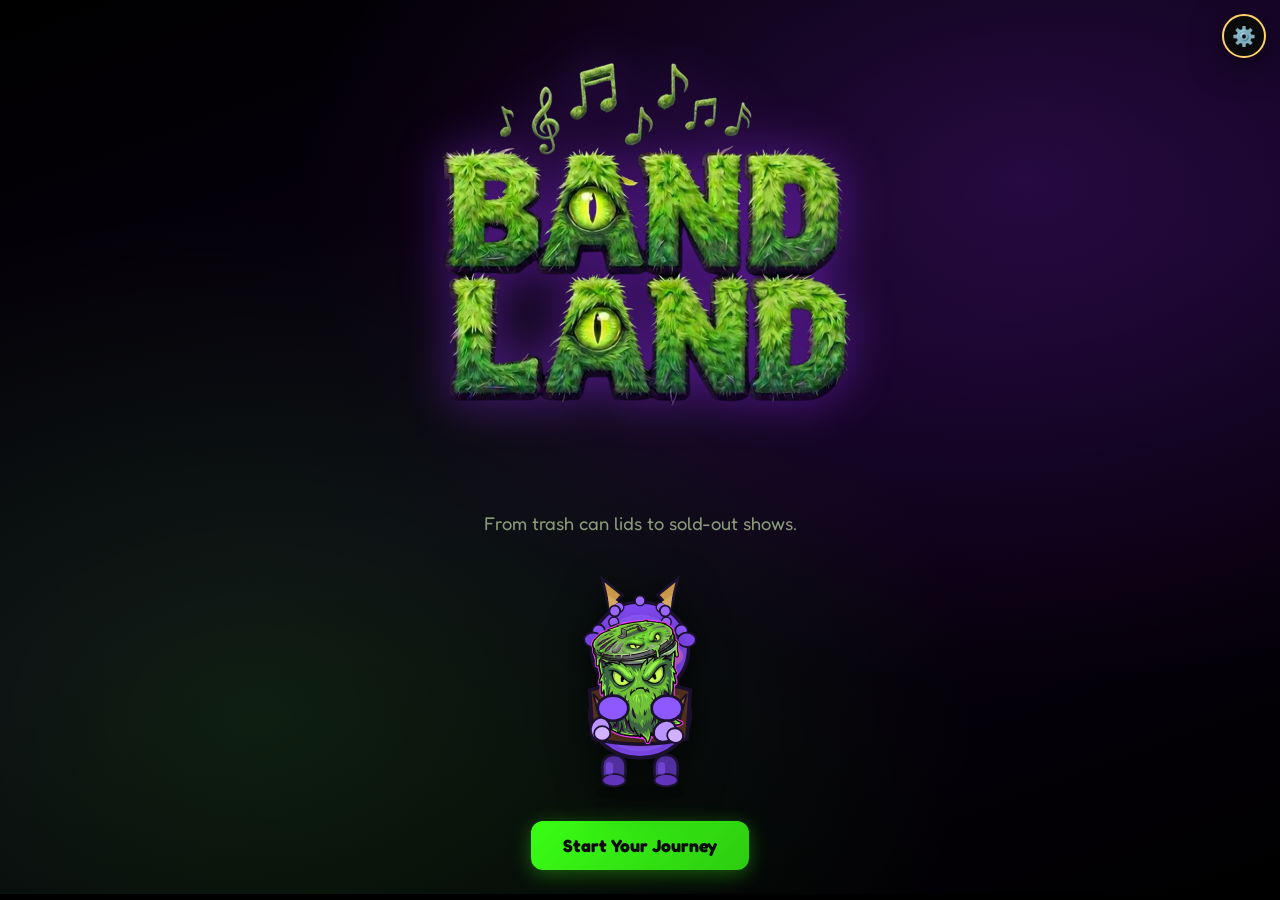
<file: index.html>
<!DOCTYPE html>
<html lang="en">
<head>
  <meta charset="UTF-8" />
  <meta name="viewport" content="width=device-width, initial-scale=1.0" />
  <title>Bandland</title>
  <link rel="preconnect" href="https://fonts.googleapis.com" />
  <link rel="preconnect" href="https://fonts.gstatic.com" crossorigin />
  <link href="https://fonts.googleapis.com/css2?family=Fredoka:wght@400;600;700&display=swap" rel="stylesheet" />
  <link rel="stylesheet" href="css/styles.css?v=88" />
</head>
<body>
  <div id="app">
    <header class="hud hidden" id="hud">
      <div class="hud-brand">
        <img src="assets/brand/bandland-logo.png" alt="" class="brand-logo" />
      </div>
      <div class="hud-stats">
        <div class="stat-pill cash-pill">
          <span class="stat-icon">💵</span>
          <span id="hud-cash">0</span>
          <span class="stat-label">BandCash</span>
        </div>
        <div class="stat-pill star-pill">
          <span class="stat-icon">⭐</span>
          <span id="hud-stars">0</span>
          <span class="stat-label">Star Meter</span>
        </div>
      </div>
    </header>

    <main id="screen-root"></main>
  </div>

  <button id="btn-settings-gear" class="settings-gear-btn" aria-label="Settings" title="Settings">⚙️</button>

  <div id="settings-modal-overlay" class="modal-overlay hidden" aria-hidden="true">
    <div class="modal settings-modal">
      <h3>Settings</h3>
      <div class="settings-row">
        <label for="settings-volume-slider">🔊 Volume</label>
        <input type="range" id="settings-volume-slider" min="0" max="100" step="1" value="100" />
        <span id="settings-volume-value">100%</span>
      </div>
      <button type="button" id="settings-mute-btn" class="btn btn-secondary settings-mute-btn">Mute</button>
      <div class="modal-actions">
        <button type="button" class="btn btn-primary" id="settings-close-btn">Close</button>
      </div>
    </div>
  </div>

  <div id="stage-curtain" class="stage-curtain curtain-idle" aria-hidden="true">
    <div class="curtain-panel curtain-left"></div>
    <div class="curtain-panel curtain-right"></div>
    <p class="curtain-status" id="curtain-status"></p>
  </div>

  <div id="gig-results-layer" class="gig-results-layer hidden" aria-hidden="true"></div>

  <script>const SONG_ASSET_VERSION = '80';</script>
  <script src="js/instrument-grips.js?v=88"></script>
  <script src="js/instrument-art.js?v=88"></script>
  <script src="js/instruments.js?v=88"></script>
  <script src="js/song-manifest.js?v=88"></script>
  <script src="js/songs.js?v=88"></script>
  <script src="js/song-loader.js?v=88"></script>
  <script src="js/stem-player.js?v=88"></script>
  <script src="js/data.js?v=88"></script>
  <script src="js/character-rig.js?v=88"></script>
  <script src="js/characters.js?v=88"></script>
  <script src="js/wearables.js?v=88"></script>
  <script src="js/bandmates.js?v=88"></script>
  <script src="js/audio.js?v=88"></script>
  <script src="js/audio-samples.js?v=88"></script>
  <script src="js/metronome.js?v=88"></script>
  <script src="js/rhythm-lane.js?v=88"></script>
  <script src="js/bandaudio.js?v=88"></script>
  <script src="js/venues.js?v=88"></script>
  <script src="js/save.js?v=88"></script>
  <script src="js/game.js?v=88"></script>
</body>
</html>
</file>
<file: css/styles.css>
:root {
  --bg-dark: #000000;
  --bg-panel: #0a0a0a;
  --brand-bg: #000000;
  --brand-lime: #39FF14;
  --brand-lime-dim: #2dcc10;
  --brand-purple: #9B30FF;
  --brand-purple-glow: rgba(155, 48, 255, 0.45);
  --brand-yellow: #E8FF3A;
  --purple: #9b6bff;
  --purple-light: #c9a6ff;
  --pink: #ff6b9d;
  --gold: #ffd166;
  --green: #39FF14;
  --cyan: #4ecdc4;
  --text: #fff8f0;
  --muted: #8a9a7a;
  --radius: 16px;
  --shadow: 0 8px 32px rgba(0, 0, 0, 0.55);
}

* {
  box-sizing: border-box;
  margin: 0;
  padding: 0;
}

body {
  font-family: 'Fredoka', system-ui, sans-serif;
  background: var(--brand-bg);
  color: var(--text);
  min-height: 100vh;
  overflow-x: hidden;
}

#app {
  min-height: 100vh;
  display: flex;
  flex-direction: column;
}

.hidden {
  display: none !important;
}

/* HUD */
.hud {
  display: flex;
  align-items: center;
  justify-content: space-between;
  padding: 12px 20px;
  background: rgba(0, 0, 0, 0.95);
  border-bottom: 2px solid var(--brand-purple);
  box-shadow: 0 0 20px var(--brand-purple-glow);
  position: sticky;
  top: 0;
  z-index: 100;
  backdrop-filter: blur(8px);
}

.hud-brand {
  display: flex;
  align-items: center;
  gap: 10px;
}

.brand-logo {
  height: 44px;
  width: auto;
  display: block;
  object-fit: contain;
  filter: drop-shadow(0 0 8px var(--brand-purple-glow));
}

.brand-logo-hero {
  width: min(88vw, 480px);
  height: auto;
  aspect-ratio: 1;
  margin: 0 auto 8px;
  display: block;
  object-fit: contain;
  filter: drop-shadow(0 0 24px var(--brand-purple-glow));
}

.hud-stats {
  display: flex;
  gap: 12px;
}

.stat-pill {
  display: flex;
  align-items: center;
  gap: 6px;
  padding: 6px 14px;
  border-radius: 999px;
  font-weight: 600;
  font-size: 0.95rem;
}

.cash-pill {
  background: rgba(107, 203, 119, 0.2);
  border: 1px solid rgba(107, 203, 119, 0.5);
}

.star-pill {
  background: rgba(255, 209, 102, 0.15);
  border: 1px solid rgba(255, 209, 102, 0.45);
}

.stat-label {
  font-size: 0.7rem;
  font-weight: 400;
  color: var(--muted);
  display: none;
}

@media (min-width: 600px) {
  .stat-label { display: inline; }
}

/* Screens */
#screen-root {
  flex: 1;
}

.screen {
  min-height: calc(100vh - 60px);
  padding: 24px;
  animation: fadeIn 0.35s ease;
}

@keyframes fadeIn {
  from { opacity: 0; transform: translateY(8px); }
  to { opacity: 1; transform: translateY(0); }
}

/* Buttons */
.btn {
  font-family: inherit;
  font-weight: 600;
  border: none;
  border-radius: 12px;
  padding: 10px 20px;
  cursor: pointer;
  transition: transform 0.15s, box-shadow 0.15s, opacity 0.15s;
}

.btn:hover:not(:disabled) {
  transform: translateY(-2px);
}

.btn:active:not(:disabled) {
  transform: translateY(0);
}

.btn:disabled {
  opacity: 0.45;
  cursor: not-allowed;
}

.btn-primary {
  background: linear-gradient(135deg, var(--brand-lime), var(--brand-lime-dim));
  color: #0a0a0a;
  font-weight: 700;
  box-shadow: 0 4px 20px rgba(57, 255, 20, 0.35);
}

.btn-secondary {
  background: linear-gradient(135deg, var(--brand-purple), #6a18cc);
  color: white;
  box-shadow: 0 4px 20px var(--brand-purple-glow);
}

.btn-ghost {
  background: transparent;
  color: var(--muted);
  border: 1px solid rgba(255, 255, 255, 0.15);
}

.btn-lg {
  padding: 14px 32px;
  font-size: 1.1rem;
}

.btn-buy {
  background: var(--brand-lime);
  color: #0a0a0a;
  font-weight: 700;
  min-width: 72px;
  border: none;
  box-shadow: 0 0 12px rgba(57, 255, 20, 0.35);
}

/* Title */
.title-screen {
  display: flex;
  align-items: center;
  justify-content: center;
  position: relative;
  text-align: center;
  overflow: hidden;
}

.title-bg {
  position: absolute;
  inset: 0;
  background:
    radial-gradient(ellipse at 20% 80%, rgba(57, 255, 20, 0.12) 0%, transparent 50%),
    radial-gradient(ellipse at 80% 20%, rgba(155, 48, 255, 0.2) 0%, transparent 50%),
    linear-gradient(160deg, #000000 0%, #0a0014 50%, #000000 100%);
  z-index: 0;
}

.title-content {
  position: relative;
  z-index: 1;
}

.eyebrow {
  text-transform: uppercase;
  letter-spacing: 0.3em;
  font-size: 0.85rem;
  color: var(--muted);
  margin-bottom: 8px;
}

.game-title {
  font-size: clamp(3rem, 12vw, 6rem);
  font-weight: 700;
  line-height: 1;
  margin-bottom: 12px;
  color: var(--brand-lime);
  text-shadow: 0 0 24px rgba(57, 255, 20, 0.4);
}

.game-title span {
  color: var(--brand-purple);
}

.subtitle {
  font-size: 1.15rem;
  color: var(--muted);
  margin-bottom: 32px;
}

.title-notes {
  position: absolute;
  bottom: 24px;
  font-size: 1.5rem;
  opacity: 0.5;
  animation: bob 2s ease-in-out infinite;
}

@keyframes bob {
  0%, 100% { transform: translateY(0); }
  50% { transform: translateY(-6px); }
}

/* Character Select */
.select-screen {
  text-align: center;
  max-width: 900px;
  margin: 0 auto;
}

.select-screen h2 {
  font-size: 2rem;
  margin-bottom: 8px;
}

.screen-desc {
  color: var(--muted);
  margin-bottom: 32px;
}

.character-grid {
  display: grid;
  grid-template-columns: repeat(auto-fit, minmax(260px, 1fr));
  gap: 24px;
}

.character-card {
  background: var(--bg-panel);
  border: 2px solid rgba(155, 107, 255, 0.3);
  border-radius: var(--radius);
  padding: 24px;
  cursor: pointer;
  transition: transform 0.2s, border-color 0.2s, box-shadow 0.2s;
  color: inherit;
  font-family: inherit;
}

.character-card:hover {
  transform: translateY(-6px) scale(1.02);
  border-color: var(--pink);
  box-shadow: var(--shadow), 0 0 40px rgba(255, 107, 157, 0.2);
}

.character-preview {
  margin-bottom: 12px;
}

.character-card h3 {
  font-size: 1.5rem;
  margin-bottom: 4px;
}

.character-card p {
  color: var(--muted);
  font-size: 0.9rem;
}

.character-svg,
.character-layered {
  filter: drop-shadow(0 4px 12px rgba(0, 0, 0, 0.3));
}

/* Layered character depth */
.character-layered {
  position: relative;
  display: inline-block;
}

.char-layer {
  position: absolute;
  inset: 0;
  pointer-events: none;
}

.char-part-svg {
  width: 100%;
  height: 100%;
  display: block;
  overflow: visible;
}

.char-layer.layer-shadow {
  transform: translateY(5px);
  filter: blur(0.6px);
  opacity: 0.85;
}

.char-layer.layer-legs {
  transform: translateY(1px);
}

.char-layer.layer-jacket {
  filter: drop-shadow(0 6px 10px rgba(0, 0, 0, 0.28));
  transform: translateY(-1px);
}

.char-layer.layer-hair,
.char-layer.layer-hair-back,
.char-layer.layer-hair-front,
.char-layer.layer-horns {
  transform: translateY(-3px);
  filter: drop-shadow(0 3px 6px rgba(0, 0, 0, 0.2));
}

.char-layer.layer-face {
  transform: translateY(-2px);
}

.character-layered.play-unified .char-unified-svg {
  width: 100%;
  height: 100%;
  display: block;
  overflow: visible;
}

.character-layered.play-unified .play-instrument {
  filter: drop-shadow(0 6px 12px rgba(0, 0, 0, 0.32));
}

.char-layer.layer-arms-front {
  transform: translateY(-1px);
  z-index: 15 !important;
}

.char-layer.layer-instrument {
  filter: drop-shadow(0 6px 12px rgba(0, 0, 0, 0.32));
  transform: translateY(-2px);
  z-index: 13 !important;
}

/* Layered instrument depth */
.instrument-layered .inst-layer.inst-shadow {
  opacity: 0.75;
}

.instrument-layered .inst-layer.inst-body-front,
.instrument-layered .inst-layer.inst-face,
.instrument-layered .inst-layer.inst-rim {
  filter: drop-shadow(0 2px 5px rgba(0, 0, 0, 0.25));
}

.instrument-layered .inst-layer.inst-strings {
  transform: translateY(-0.5px);
}

.lineup-slot.lead .character-layered {
  filter: drop-shadow(0 8px 18px rgba(0, 0, 0, 0.45));
}

/* Story / Tutorial */
.story-screen {
  display: flex;
  align-items: center;
  justify-content: center;
  color: var(--text);
}

.story-screen.venue-street {
  background: linear-gradient(180deg, #5ba3d9 0%, #8b7355 100%);
}

.story-panel {
  display: flex;
  flex-direction: column;
  gap: 24px;
  align-items: center;
  max-width: 520px;
  width: 100%;
  background: rgba(42, 31, 78, 0.95);
  border-radius: var(--radius);
  padding: 32px;
  box-shadow: var(--shadow);
  border: 2px solid rgba(155, 107, 255, 0.4);
  text-align: center;
}

.story-panel.row-layout {
  flex-direction: row;
  flex-wrap: wrap;
  max-width: 800px;
  text-align: left;
}

.story-text h2 {
  font-size: 1.6rem;
  margin-bottom: 12px;
}

.story-text p {
  margin-bottom: 12px;
  line-height: 1.5;
}

.muted {
  color: var(--muted);
}

.lid-scene {
  display: flex;
  flex-direction: column;
  align-items: center;
  gap: 20px;
  position: relative;
  width: 100%;
  min-height: 220px;
  padding: 20px;
  background: rgba(0, 0, 0, 0.25);
  border-radius: 12px;
  border: 2px dashed rgba(255, 209, 102, 0.5);
}

.trash-can {
  font-size: 4rem;
  animation: wobble 3s ease-in-out infinite;
}

@keyframes wobble {
  0%, 100% { transform: rotate(-3deg); }
  50% { transform: rotate(3deg); }
}

.lid-btn {
  background: linear-gradient(145deg, #e8e8e8, #9a9a9a);
  border: 4px solid #fff;
  border-radius: 50%;
  width: 110px;
  height: 110px;
  cursor: pointer;
  display: flex;
  flex-direction: column;
  align-items: center;
  justify-content: center;
  box-shadow: 0 0 0 4px rgba(255, 209, 102, 0.6), 0 8px 24px rgba(0, 0, 0, 0.5);
  transition: transform 0.1s;
  font-family: inherit;
  color: #222;
  animation: lidPulse 1.2s ease-in-out infinite;
  z-index: 2;
}

@keyframes lidPulse {
  0%, 100% { box-shadow: 0 0 0 4px rgba(255, 209, 102, 0.6), 0 8px 24px rgba(0, 0, 0, 0.5); }
  50% { box-shadow: 0 0 0 10px rgba(255, 209, 102, 0.3), 0 8px 24px rgba(0, 0, 0, 0.5); }
}

.lid-btn:hover {
  transform: scale(1.1);
}

.lid-btn:active {
  transform: scale(0.95);
  animation: crash-shake 0.3s ease;
}

@keyframes crash-shake {
  0%, 100% { transform: translateX(0) scale(0.95); }
  25% { transform: translateX(-4px) scale(0.95); }
  75% { transform: translateX(4px) scale(0.95); }
}

.lid-icon { font-size: 2rem; }
.lid-label { font-size: 0.65rem; font-weight: 700; }

.story-character.small {
  margin-top: 4px;
}

/* Venue backgrounds */
.venue-street {
  background: linear-gradient(180deg, #87ceeb 0%, #e8d5a3 60%, #8b7355 100%);
}

.venue-tavern {
  background: linear-gradient(180deg, #2d1810 0%, #5c3d2e 50%, #3d2817 100%);
}

.venue-square {
  background: linear-gradient(180deg, #6eb5ff 0%, #a8d8a8 50%, #7cb87c 100%);
}

.venue-talent {
  background: linear-gradient(180deg, #1a0a2e 0%, #4a1942 40%, #2d1b4e 100%);
}

.venue-concert {
  background: linear-gradient(180deg, #0d0d1a 0%, #1a1033 30%, #2d1050 100%);
}

/* Hub */
.hub-screen {
  max-width: 1100px;
  margin: 0 auto;
}

.hub-venue-preview {
  position: relative;
  border-radius: var(--radius);
  overflow: hidden;
  height: 140px;
  margin-bottom: 16px;
  border: 1px solid rgba(155, 107, 255, 0.25);
}

.hub-venue-preview .venue-backdrop {
  position: absolute;
  inset: 0;
}

.hub-venue-label {
  position: absolute;
  bottom: 10px;
  left: 14px;
  z-index: 2;
  font-weight: 700;
  font-size: 1rem;
  text-shadow: 0 2px 8px rgba(0, 0, 0, 0.8);
  background: rgba(0, 0, 0, 0.45);
  padding: 4px 12px;
  border-radius: 8px;
}

.band-roster {
  flex-wrap: wrap;
  gap: 8px;
}

.bandmate-chip {
  display: flex;
  flex-direction: column;
  align-items: center;
  gap: 2px;
  font-size: 0.7rem;
  font-weight: 600;
}

.bandmate-chip span {
  color: var(--muted);
}

.band-open-slots {
  font-size: 0.75rem;
  color: var(--green);
  margin: 0 0 8px;
}

.bandmate-chip.empty-slot {
  opacity: 0.85;
}

.empty-slot-icon {
  width: 52px;
  height: 52px;
  border: 2px dashed rgba(155, 107, 255, 0.45);
  border-radius: 12px;
  display: flex;
  align-items: center;
  justify-content: center;
  font-size: 1.2rem;
  color: var(--cyan);
  background: rgba(155, 107, 255, 0.08);
}

.shop-notice {
  background: rgba(149, 224, 108, 0.15);
  border: 1px solid rgba(149, 224, 108, 0.4);
  color: var(--green);
  padding: 10px 14px;
  border-radius: 10px;
  margin-bottom: 12px;
  font-size: 0.9rem;
  font-weight: 600;
}

.bandmate-svg {
  display: block;
  filter: drop-shadow(0 3px 6px rgba(0, 0, 0, 0.35));
}

.hub-layout {
  display: grid;
  grid-template-columns: 240px 1fr;
  gap: 24px;
}

@media (max-width: 700px) {
  .hub-layout {
    grid-template-columns: 1fr;
  }
}

.hub-sidebar {
  background: var(--bg-panel);
  border-radius: var(--radius);
  padding: 20px;
  border: 1px solid rgba(155, 107, 255, 0.2);
}

.hub-character {
  text-align: center;
  margin-bottom: 8px;
}

.hub-name {
  text-align: center;
  font-weight: 700;
  font-size: 1.2rem;
}

.hub-appeal {
  text-align: center;
  font-size: 0.85rem;
  color: var(--muted);
  margin-bottom: 16px;
}

.inv-section {
  margin-top: 14px;
  padding-top: 12px;
  border-top: 1px solid rgba(255, 255, 255, 0.08);
}

.inv-section h4 {
  font-size: 0.75rem;
  text-transform: uppercase;
  letter-spacing: 0.08em;
  color: var(--muted);
  margin-bottom: 6px;
}

.hub-panel-toggle {
  display: flex;
  align-items: center;
  gap: 6px;
  width: 100%;
  padding: 0;
  margin: 0 0 6px;
  background: none;
  border: none;
  font-size: 0.75rem;
  text-transform: uppercase;
  letter-spacing: 0.08em;
  color: var(--muted);
  cursor: pointer;
  text-align: left;
}

.hub-panel-toggle:hover {
  color: var(--text);
}

.hub-panel-chevron {
  display: inline-block;
  transition: transform 0.15s ease;
  font-size: 0.7rem;
}

.hub-panel.open .hub-panel-chevron {
  transform: rotate(90deg);
}

.hub-panel-count {
  margin-left: auto;
  font-size: 0.7rem;
  opacity: 0.75;
}

.hub-panel-body {
  display: none;
}

.hub-panel.open .hub-panel-body {
  display: block;
}

.inv-chip.none-chip {
  font-weight: 700;
  color: var(--muted);
  min-width: 44px;
}

.band-roster-gig {
  display: flex;
  flex-direction: column;
  gap: 8px;
}

.band-member-row {
  display: flex;
  align-items: center;
  gap: 6px;
  padding: 4px;
  border-radius: 8px;
  background: rgba(0, 0, 0, 0.15);
}

.band-member-row.gig-active {
  background: rgba(107, 203, 119, 0.12);
  border: 1px solid rgba(107, 203, 119, 0.25);
}

.band-member-row .bandmate-chip {
  flex: 1;
  min-width: 0;
}

.gig-toggle-btn {
  flex-shrink: 0;
  width: 28px;
  height: 28px;
  border-radius: 6px;
  border: 2px solid rgba(155, 107, 255, 0.4);
  background: rgba(0, 0, 0, 0.2);
  color: var(--muted);
  font-size: 0.85rem;
  cursor: pointer;
  display: flex;
  align-items: center;
  justify-content: center;
}

.gig-toggle-btn.active {
  border-color: var(--green);
  background: rgba(107, 203, 119, 0.2);
  color: var(--green);
}

.btn-drop-member {
  flex-shrink: 0;
  width: 26px;
  height: 26px;
  border-radius: 6px;
  border: 1px solid rgba(255, 107, 107, 0.4);
  background: rgba(255, 107, 107, 0.1);
  color: #ff6b6b;
  font-size: 0.75rem;
  cursor: pointer;
  line-height: 1;
}

.btn-drop-member:hover {
  background: rgba(255, 107, 107, 0.25);
}

.inv-items {
  display: flex;
  flex-wrap: wrap;
  gap: 6px;
}

.inv-chip {
  min-width: 44px;
  min-height: 44px;
  padding: 4px 8px;
  display: inline-flex;
  align-items: center;
  justify-content: center;
  background: rgba(155, 48, 255, 0.15);
  border-radius: 8px;
  font-size: 0.85rem;
  cursor: pointer;
  border: 2px solid transparent;
  transition: border-color 0.15s, background 0.15s;
}

.inv-chip .inv-art-thumb {
  width: 36px;
  height: auto;
  max-height: 46px;
}

.inv-chip.equipped {
  border-color: var(--brand-lime);
  background: rgba(57, 255, 20, 0.12);
  box-shadow: 0 0 10px rgba(57, 255, 20, 0.25);
}

.inv-chip:hover {
  border-color: var(--brand-purple);
}

.inv-empty {
  font-size: 0.8rem;
  color: var(--muted);
  font-style: italic;
}

.layer-wearable {
  position: absolute;
  inset: 0;
  pointer-events: none;
}

.char-wear-svg {
  width: 100%;
  height: 100%;
  display: block;
}

.hub-main h2 {
  margin-bottom: 16px;
}

.venue-grid {
  display: grid;
  grid-template-columns: repeat(auto-fill, minmax(130px, 1fr));
  gap: 10px;
  margin-bottom: 24px;
  max-height: 340px;
  overflow-y: auto;
  padding-right: 6px;
  scrollbar-width: thin;
}

.venue-grid::-webkit-scrollbar {
  width: 6px;
}

.venue-grid::-webkit-scrollbar-thumb {
  background: rgba(155, 107, 255, 0.4);
  border-radius: 4px;
}

.venue-card {
  background: var(--bg-panel);
  border: 2px solid rgba(155, 107, 255, 0.25);
  border-radius: 12px;
  padding: 16px 12px;
  text-align: center;
  cursor: pointer;
  transition: all 0.2s;
  color: inherit;
  font-family: inherit;
  display: flex;
  flex-direction: column;
  gap: 4px;
}

.venue-card:hover:not(.locked) {
  border-color: var(--cyan);
  transform: translateY(-2px);
}

.venue-card.active {
  border-color: var(--gold);
  background: rgba(255, 209, 102, 0.1);
  box-shadow: 0 0 20px rgba(255, 209, 102, 0.2);
}

.venue-card.venue-just-selected {
  animation: venueSelectPulse 0.35s ease;
}

@keyframes venueSelectPulse {
  0% { box-shadow: 0 0 0 0 rgba(255, 209, 102, 0.6); }
  100% { box-shadow: 0 0 0 8px rgba(255, 209, 102, 0); }
}

.venue-card.locked {
  opacity: 0.5;
  cursor: not-allowed;
}

.venue-emoji { font-size: 1.8rem; }
.venue-name { font-weight: 600; font-size: 0.85rem; }
.venue-meta { font-size: 0.7rem; color: var(--green); }
.venue-lock { font-size: 0.7rem; color: var(--muted); }

.hub-actions {
  display: flex;
  gap: 12px;
  flex-wrap: wrap;
}

/* Shop */
.shop-screen {
  max-width: 600px;
  margin: 0 auto;
  max-height: 100dvh;
  overflow-y: auto;
  padding-bottom: 24px;
}

.shop-header {
  display: flex;
  align-items: center;
  gap: 16px;
  margin-bottom: 20px;
  flex-wrap: wrap;
}

.shop-header .brand-logo {
  height: 32px;
}

.shop-header .brand-label {
  margin: 0;
  flex: 1;
}

.shop-tabs {
  display: flex;
  flex-wrap: wrap;
  gap: 8px;
  margin-bottom: 20px;
}

.shop-tab {
  font-family: inherit;
  background: var(--bg-panel);
  border: 1px solid rgba(255, 255, 255, 0.1);
  color: var(--muted);
  padding: 8px 14px;
  border-radius: 8px;
  cursor: pointer;
  font-size: 0.85rem;
}

.shop-tab.active {
  background: var(--brand-lime);
  color: #0a0a0a;
  border-color: var(--brand-lime);
  font-weight: 700;
}

.shop-list {
  display: flex;
  flex-direction: column;
  gap: 10px;
}

.shop-band-summary {
  font-size: 0.85rem;
  color: var(--muted);
  margin: 0 0 4px;
}

.shop-band-grid {
  display: grid;
  grid-template-columns: repeat(auto-fill, minmax(140px, 1fr));
  gap: 10px;
}

.shop-band-slot {
  display: flex;
  flex-direction: column;
  align-items: center;
  gap: 8px;
  padding: 12px;
  text-align: center;
  background: var(--brand-bg);
  border-radius: 12px;
  border: 2px solid var(--brand-purple);
  box-shadow: 0 0 12px var(--brand-purple-glow);
}

.shop-band-slot.filled,
.shop-band-slot.open {
  justify-content: flex-start;
}

.shop-band-slot.locked,
.shop-band-slot.locked-next {
  flex-direction: row;
  flex-wrap: wrap;
  justify-content: space-between;
  text-align: left;
}

.shop-band-slot.locked .shop-info,
.shop-band-slot.locked-next .shop-info {
  flex: 1;
  min-width: 0;
}

.shop-slot-label {
  font-size: 0.7rem;
  color: var(--muted);
  font-weight: 600;
}

.shop-band-slot.locked {
  opacity: 0.55;
}

.shop-band-slot .bandmate-chip {
  width: 100%;
}

.shop-item {
  display: flex;
  align-items: center;
  gap: 14px;
  background: var(--brand-bg);
  padding: 14px;
  border-radius: 12px;
  border: 2px solid var(--brand-purple);
  box-shadow: 0 0 12px var(--brand-purple-glow);
}

.shop-item.owned {
  opacity: 0.55;
  border-color: rgba(155, 48, 255, 0.35);
}

.shop-info strong,
.brand-label {
  color: var(--brand-lime);
  text-transform: uppercase;
  letter-spacing: 0.06em;
  font-size: 0.95rem;
}

.brand-card-icon {
  display: flex;
  align-items: center;
  justify-content: center;
  width: 52px;
  height: 52px;
  font-size: 1.8rem;
  background: var(--brand-bg);
  border: 2px solid var(--brand-purple);
  border-radius: 10px;
  box-shadow: 0 0 10px var(--brand-purple-glow);
  flex-shrink: 0;
}

.brand-card-icon-lg {
  width: 72px;
  height: 72px;
  font-size: 2.2rem;
}

.inst-art-card {
  display: block;
  border-radius: 8px;
  object-fit: contain;
  background: transparent;
  flex-shrink: 0;
}

.inv-art-thumb {
  display: block;
  border-radius: 6px;
  object-fit: contain;
  background: transparent;
}

.held-instrument-img {
  pointer-events: none;
}

.shop-emoji { font-size: 1.8rem; }

.tune-screen {
  text-align: center;
  max-width: 520px;
  margin: 0 auto;
}

.tune-hint-text {
  color: var(--muted);
  font-size: 0.9rem;
  margin-bottom: 16px;
}

.tune-select {
  margin-bottom: 20px;
  padding: 10px 14px;
  border-radius: 10px;
  border: 2px solid var(--brand-purple);
  background: var(--brand-bg);
  color: var(--text);
  font-family: inherit;
  width: 100%;
  max-width: 280px;
}

.tune-preview-wrap {
  display: flex;
  justify-content: center;
  margin: 20px 0;
  padding: 16px;
  background: rgba(0, 0, 0, 0.35);
  border-radius: 16px;
  border: 2px solid var(--brand-purple);
}

.shop-info {
  flex: 1;
  display: flex;
  flex-direction: column;
  gap: 2px;
}

.shop-info span {
  font-size: 0.8rem;
  color: var(--muted);
}

.owned-badge {
  font-size: 0.75rem;
  font-weight: 700;
  color: var(--brand-lime);
  letter-spacing: 0.08em;
  border: 1px solid var(--brand-lime);
  padding: 4px 10px;
  border-radius: 6px;
}

/* Performance */
.perform-screen {
  display: flex;
  flex-direction: column;
  padding: 16px;
  min-height: calc(100vh - 60px);
  position: relative;
  overflow: hidden;
}

.perform-screen > .venue-backdrop {
  position: absolute;
  inset: 0;
  z-index: 0;
  pointer-events: none;
}

.perform-screen,
.hub-venue-preview {
  --parallax-x: 0;
  --parallax-y: 0;
}

.venue-backdrop {
  position: absolute;
  inset: 0;
  width: 100%;
  height: 100%;
  overflow: hidden;
  perspective: 900px;
  transform-style: preserve-3d;
}

.hub-venue-preview .venue-backdrop {
  position: absolute;
  inset: 0;
}

/* Layered 2D depth — far to front */
.backdrop-layer {
  position: absolute;
  inset: -4% -2%;
  width: 104%;
  height: 108%;
  transform: translate(var(--px, 0), var(--py, 0));
  will-change: transform;
  transition: transform 0.05s linear;
}

.backdrop-layer.layer-far {
  z-index: 1;
  transform: translate(var(--px, 0), var(--py, 0)) scale(1.06);
  transform-origin: center bottom;
  filter: saturate(0.88) brightness(0.92);
}

.backdrop-layer.layer-mid {
  z-index: 2;
  transform: translate(calc(var(--px, 0) * 1.2), calc(var(--py, 0) * 1.1)) scale(1.02);
  transform-origin: center bottom;
}

.backdrop-layer.layer-near {
  z-index: 3;
  transform: translate(calc(var(--px, 0) * 1.5), calc(var(--py, 0) * 1.25));
  transform-origin: center bottom;
  filter: drop-shadow(0 8px 24px rgba(0, 0, 0, 0.25));
}

.backdrop-layer.layer-front {
  z-index: 4;
  transform: translate(calc(var(--px, 0) * 1.85), calc(var(--py, 0) * 1.4));
  transform-origin: center bottom;
  filter: drop-shadow(0 12px 32px rgba(0, 0, 0, 0.35));
}

.backdrop-layer.layer-decor {
  z-index: 5;
  transform: translate(calc(var(--px, 0) * 2), calc(var(--py, 0) * 1.55));
  transform-origin: center bottom;
  filter: drop-shadow(0 14px 30px rgba(0, 0, 0, 0.4));
}

.venue-layer-svg {
  width: 100%;
  height: 100%;
  display: block;
}

.backdrop-vignette {
  position: absolute;
  inset: 0;
  z-index: 6;
  pointer-events: none;
  background:
    radial-gradient(ellipse 90% 80% at 50% 60%, transparent 40%, rgba(0, 0, 0, 0.35) 100%),
    linear-gradient(180deg, transparent 55%, rgba(0, 0, 0, 0.2) 100%);
}

/* Ambient motion + depth grading: each plane drifts at its own pace and
 * distant planes are darker/softer, so the stage reads as a deep space
 * even before the pointer parallax kicks in. */
@keyframes layerDriftFar {
  0%, 100% { margin-left: 0; }
  50% { margin-left: 5px; }
}

@keyframes layerDriftMid {
  0%, 100% { margin-left: 0; }
  50% { margin-left: -5px; }
}

@keyframes layerDriftNear {
  0%, 100% { margin-left: 0; margin-top: 0; }
  50% { margin-left: -7px; margin-top: 2px; }
}

@keyframes layerBobFront {
  0%, 100% { margin-top: 0; }
  50% { margin-top: -4px; }
}

.venue-backdrop .layer-far .venue-layer-svg {
  animation: layerDriftFar 16s ease-in-out infinite;
  filter: brightness(0.78) saturate(0.82) blur(0.4px);
}

.venue-backdrop .layer-mid .venue-layer-svg {
  animation: layerDriftMid 12s ease-in-out infinite;
  filter: brightness(0.88) saturate(0.92);
}

.venue-backdrop .layer-near .venue-layer-svg {
  animation: layerDriftNear 9.5s ease-in-out infinite;
  filter: brightness(0.96);
}

.venue-backdrop .layer-front .venue-layer-svg {
  animation: layerBobFront 7s ease-in-out infinite;
  filter: contrast(1.04);
}

.venue-backdrop .layer-decor .venue-layer-svg {
  filter: contrast(1.06) drop-shadow(0 6px 10px rgba(0, 0, 0, 0.35));
}

/* Legacy single-svg fallback */
.venue-backdrop-svg {
  width: 100%;
  height: 100%;
  display: block;
}

.perform-content {
  position: relative;
  z-index: 1;
  display: flex;
  flex-direction: column;
  flex: 1;
  min-height: 0;
}

.title-actions {
  display: flex;
  flex-direction: column;
  gap: 12px;
  align-items: center;
}

/* Recruit dialogue: chat-style back and forth with the hopeful bandmate */
.recruit-dialogue .dlg-row {
  display: flex;
  margin: 8px 0;
}

.recruit-dialogue .dlg-them { justify-content: flex-start; }
.recruit-dialogue .dlg-you { justify-content: flex-end; }

.dlg-bubble {
  background: rgba(155, 107, 255, 0.14);
  border: 1px solid rgba(155, 107, 255, 0.4);
  border-radius: 14px 14px 14px 4px;
  padding: 10px 14px;
  max-width: 88%;
  text-align: left;
  font-size: 0.93rem;
  line-height: 1.35;
  animation: dlgPop 0.25s ease;
}

.dlg-bubble-you {
  background: rgba(57, 255, 20, 0.1);
  border-color: rgba(57, 255, 20, 0.35);
  border-radius: 14px 14px 4px 14px;
}

.dlg-choices {
  display: flex;
  flex-direction: column;
  gap: 8px;
  margin-top: 14px;
}

@keyframes dlgPop {
  from { transform: translateY(6px); opacity: 0; }
  to { transform: translateY(0); opacity: 1; }
}

.recruit-modal {
  text-align: center;
}

.recruit-preview {
  margin-bottom: 8px;
}

.recruit-preview .bandmate-svg {
  margin: 0 auto;
}

.perform-header {
  display: flex;
  justify-content: space-between;
  align-items: center;
  margin-bottom: 12px;
}

.perform-timer {
  font-weight: 700;
  font-size: 1.2rem;
  background: rgba(0, 0, 0, 0.4);
  padding: 6px 14px;
  border-radius: 8px;
}

.perform-stage {
  flex: 1;
  display: flex;
  flex-direction: column;
  align-items: center;
  justify-content: flex-end;
  position: relative;
  min-height: 320px;
  border-radius: var(--radius);
  overflow: hidden;
  background: rgba(0, 0, 0, 0.15);
  margin-bottom: 16px;
}

/* The crowd pit: three overlapping rows of fans facing the performer.
 * The back row is smaller and dimmer, the front row big and bright, so
 * the audience has real depth instead of one flat line of heads. */
.crowd-row {
  display: flex;
  flex-direction: column;
  align-items: center;
  padding: 8px 12px 0;
  min-height: 72px;
  width: 100%;
  position: relative;
  z-index: 2;
}

.crowd-tier {
  display: flex;
  justify-content: center;
  gap: 7px;
}

.crowd-tier.tier-back {
  transform: scale(0.62);
  filter: brightness(0.6) saturate(0.8);
  margin-bottom: -30px;
  z-index: 1;
}

.crowd-tier.tier-mid {
  transform: scale(0.82);
  filter: brightness(0.82) saturate(0.92);
  margin-bottom: -26px;
  z-index: 2;
}

.crowd-tier.tier-front {
  z-index: 3;
  filter: drop-shadow(0 4px 6px rgba(0, 0, 0, 0.35));
}

.crowd-person {
  animation: crowdBounce 0.6s ease infinite;
  animation-delay: var(--delay);
}

.crowd-tier.tier-mid .crowd-person { animation-duration: 0.7s; }
.crowd-tier.tier-back .crowd-person { animation-duration: 0.8s; }

@keyframes crowdBounce {
  0%, 100% { transform: translateY(0); }
  50% { transform: translateY(-4px); }
}

/* Hot streak: the whole pit jumps */
.crowd-row.crowd-hyped .crowd-person {
  animation: crowdJump 0.38s ease infinite;
  animation-delay: var(--delay);
}

@keyframes crowdJump {
  0%, 100% { transform: translateY(0) rotate(0deg); }
  40% { transform: translateY(-9px) rotate(-2.5deg); }
  70% { transform: translateY(-3px) rotate(2deg); }
}

.crowd-row.crowd-steady .crowd-person {
  animation: none;
  transform: translateY(-2px);
}

.stage-lights {
  position: absolute;
  top: 0;
  left: 0;
  right: 0;
  height: 80px;
  background: linear-gradient(180deg, rgba(255, 209, 102, 0.15) 0%, transparent 100%);
  pointer-events: none;
}

.performer-wrap {
  position: relative;
  display: flex;
  flex-direction: column;
  align-items: center;
  padding-bottom: 16px;
  z-index: 3;
}

.performer.hit-flash,
#performer.hit-flash {
  animation: none;
}

#performer {
  position: relative;
}

#performer.hit-flash::after {
  content: '';
  position: absolute;
  inset: -6px;
  border-radius: 14px;
  pointer-events: none;
  z-index: 20;
  animation: hitFlashOverlay 0.15s ease;
}

@keyframes hitFlashOverlay {
  0%, 100% { opacity: 0; box-shadow: none; }
  50% { opacity: 1; box-shadow: 0 0 22px rgba(255, 215, 0, 0.75); background: rgba(255, 215, 0, 0.08); }
}

@keyframes hitFlash {
  0%, 100% { filter: brightness(1); }
  50% { filter: brightness(1.4) drop-shadow(0 0 20px gold); }
}

.bandmate-slot {
  position: absolute;
  bottom: 68px;
  left: calc(50% + var(--side, 1) * (55px + var(--i) * 38px));
  transform: translateX(-50%);
  z-index: 2;
  animation: crowdBounce 0.8s ease infinite;
  animation-delay: calc(var(--i) * 0.1s);
  opacity: 0.92;
}

/* Stage lineup — band flanking the lead */
.stage-lineup {
  display: flex;
  align-items: flex-end;
  justify-content: center;
  gap: 8px;
  width: 100%;
  max-width: 520px;
  margin-bottom: 8px;
  z-index: 2;
}

.lineup-side {
  display: flex;
  align-items: flex-end;
  gap: 4px;
}

.lineup-side.left { flex-direction: row-reverse; }

.lineup-slot {
  flex-shrink: 0;
  transition: transform 0.1s ease;
}

.lineup-slot.lead {
  z-index: 3;
  filter: drop-shadow(0 6px 16px rgba(0, 0, 0, 0.45));
}

.lineup-slot.side {
  opacity: 0.95;
  transform: translateY(calc(var(--slot, 0) * 4px));
}

.lineup-slot.side .bandmate-svg {
  width: 88px;
  height: auto;
}

/* Character play animations */
.lineup-slot.anim-drums,
#performer.anim-drums {
  animation: drumHitBody 0.22s ease;
}

.lineup-slot.anim-strum,
#performer.anim-strum {
  animation: strumBody 0.28s ease;
}

.lineup-slot.anim-cymbal,
#performer.anim-cymbal {
  animation: cymbalBody 0.22s ease;
}

.lineup-slot.anim-shake,
#performer.anim-shake {
  animation: shakeBody 0.2s ease;
}

.lineup-slot.anim-keys,
.lineup-slot.anim-sing,
.lineup-slot.anim-horn,
.lineup-slot.anim-hit,
#performer.anim-keys,
#performer.anim-sing,
#performer.anim-horn,
#performer.anim-hit {
  animation: bobPlay 0.24s ease;
}

#performer.hit-flash::after {
  animation: hitFlashOverlay 0.15s ease;
}

@keyframes drumHitBody {
  0%, 100% { transform: translateY(0); }
  35% { transform: translateY(6px) scale(0.98); }
  60% { transform: translateY(-3px); }
}

@keyframes strumBody {
  0%, 100% { transform: translateY(0) rotate(0); }
  40% { transform: translateY(-5px) rotate(-5deg); }
  70% { transform: translateY(-2px) rotate(4deg); }
}

@keyframes cymbalBody {
  0%, 100% { transform: translateY(0) rotate(0); }
  45% { transform: translateY(-10px) rotate(-8deg); }
}

@keyframes shakeBody {
  0%, 100% { transform: rotate(0); }
  25% { transform: rotate(-6deg); }
  75% { transform: rotate(6deg); }
}

@keyframes bobPlay {
  0%, 100% { transform: translateY(0); }
  50% { transform: translateY(-6px); }
}

.bandmate-slot .bandmate-svg {
  filter: drop-shadow(0 4px 10px rgba(0, 0, 0, 0.4));
}

.play-controls {
  display: flex;
  gap: 10px;
  align-items: center;
  margin-top: 8px;
}

.rewind-btn {
  background: linear-gradient(135deg, #4a2d7a, #2d1b4e);
  border: 2px solid rgba(155, 107, 255, 0.5);
  border-radius: 16px;
  padding: 16px 18px;
  font-family: inherit;
  font-weight: 700;
  font-size: 0.95rem;
  cursor: pointer;
  display: flex;
  align-items: center;
  gap: 6px;
  box-shadow: 0 4px 16px rgba(74, 45, 122, 0.45);
  transition: transform 0.1s, opacity 0.15s;
  color: #e8d5ff;
  flex-shrink: 0;
}

.rewind-btn:hover:not(:disabled) {
  transform: scale(1.05);
}

.rewind-btn:active:not(:disabled) {
  transform: scale(0.96);
}

.rewind-btn:disabled {
  opacity: 0.45;
  cursor: not-allowed;
}

.rewind-btn.rewinding {
  opacity: 0.85;
  pointer-events: none;
}

.rewind-btn.rewinding span:first-child {
  display: inline-block;
  animation: rewindSpin 0.6s linear infinite;
}

@keyframes rewindSpin {
  from { transform: rotate(0deg); }
  to { transform: rotate(-360deg); }
}

.perform-screen.rewinding .play-btn.rewind-disabled {
  opacity: 0.45;
  pointer-events: none;
}

.perform-screen.rewinding .note-lane {
  filter: sepia(0.15) brightness(0.92);
}

.play-controls .play-btn {
  margin-top: 0;
}

.play-btn {
  margin-top: 8px;
  background: linear-gradient(135deg, var(--gold), #ffb347);
  border: none;
  border-radius: 16px;
  padding: 16px 32px;
  font-family: inherit;
  font-weight: 700;
  font-size: 1rem;
  cursor: pointer;
  display: flex;
  align-items: center;
  gap: 10px;
  box-shadow: 0 6px 24px rgba(255, 209, 102, 0.4);
  transition: transform 0.1s;
  color: #3d2817;
  touch-action: manipulation;
}

.play-btn:hover {
  transform: scale(1.05);
}

.play-btn:active {
  filter: brightness(0.92);
}

.instrument-emoji {
  font-size: 1.5rem;
}

.perform-meters {
  display: grid;
  grid-template-columns: 1fr 1fr;
  gap: 16px;
  margin-bottom: 12px;
}

.meter label {
  display: flex;
  justify-content: space-between;
  font-size: 0.85rem;
  margin-bottom: 4px;
}

.meter-bar {
  height: 12px;
  background: rgba(0, 0, 0, 0.35);
  border-radius: 6px;
  overflow: hidden;
}

.meter-fill {
  height: 100%;
  border-radius: 6px;
  transition: width 0.2s ease;
}

.crowd-fill {
  background: linear-gradient(90deg, var(--cyan), var(--green));
}

.cheer-fill {
  background: linear-gradient(90deg, var(--pink), var(--gold));
}

.perform-footer {
  text-align: center;
  font-weight: 600;
  color: var(--green);
}

.perform-floaters {
  position: absolute;
  inset: 0;
  pointer-events: none;
  overflow: hidden;
}

.floater {
  position: absolute;
  bottom: 40%;
  font-weight: 700;
  font-size: 1.2rem;
  animation: floatUp 1s ease forwards;
}

.floater.cash { color: var(--green); }
.floater.miss { color: #ff6b6b; }
.floater.perfect { color: var(--gold); }
.floater.good { color: var(--green); }

.floater.hot-streak {
  font-size: 1.45rem;
  text-shadow: 0 0 12px #ff9933, 0 0 4px rgba(255, 180, 60, 0.8);
  animation: floatUpHot 1s ease forwards;
}

@keyframes floatUp {
  0% { opacity: 1; transform: translateY(0); }
  100% { opacity: 0; transform: translateY(-60px); }
}

@keyframes floatUpHot {
  0% { opacity: 1; transform: translateY(0) scale(1); }
  50% { transform: translateY(-30px) scale(1.08); }
  100% { opacity: 0; transform: translateY(-70px) scale(1); }
}

/* Results */
.results-screen {
  text-align: center;
  max-width: 500px;
  margin: 0 auto;
  padding-top: 40px;
}

.results-screen h2 {
  font-size: 2rem;
  margin-bottom: 24px;
}

.results-grid {
  display: grid;
  grid-template-columns: repeat(3, 1fr);
  gap: 12px;
  margin-bottom: 24px;
}

.result-card {
  background: var(--bg-panel);
  border-radius: 12px;
  padding: 20px 12px;
  display: flex;
  flex-direction: column;
  gap: 4px;
}

.result-card span { font-size: 1.8rem; }
.result-card strong { font-size: 1.4rem; }
.result-card small { color: var(--muted); font-size: 0.75rem; }

.unlock-msg {
  background: rgba(255, 209, 102, 0.15);
  border: 1px solid rgba(255, 209, 102, 0.4);
  border-radius: 12px;
  padding: 12px;
  margin-bottom: 20px;
  color: var(--gold);
}

.achievements-section {
  margin-bottom: 24px;
  text-align: left;
}

.achievements-heading {
  font-size: 1rem;
  text-align: center;
  margin-bottom: 12px;
  color: var(--muted);
  letter-spacing: 0.04em;
  text-transform: uppercase;
}

.achievements-empty {
  text-align: center;
  color: var(--muted);
  font-size: 0.9rem;
  margin: 0 0 8px;
}

.achievements-grid {
  display: grid;
  grid-template-columns: repeat(auto-fit, minmax(130px, 1fr));
  gap: 10px;
}

.achievement-badge {
  background: var(--bg-panel);
  border: 1px solid rgba(255, 255, 255, 0.08);
  border-radius: 12px;
  padding: 14px 10px;
  display: flex;
  flex-direction: column;
  align-items: center;
  gap: 4px;
  text-align: center;
  animation: badgePop 0.45s ease backwards;
}

.achievement-badge:nth-child(2) { animation-delay: 0.06s; }
.achievement-badge:nth-child(3) { animation-delay: 0.12s; }
.achievement-badge:nth-child(4) { animation-delay: 0.18s; }

.achievement-icon { font-size: 1.6rem; }
.achievement-title { font-size: 0.85rem; }
.achievement-desc {
  color: var(--muted);
  font-size: 0.7rem;
  line-height: 1.25;
}

.achievement-badge[data-achievement="venue_unlock"],
.achievement-badge[data-achievement="new_recruit"] {
  border-color: rgba(255, 209, 102, 0.45);
  background: rgba(255, 209, 102, 0.08);
}

.booed-achievements {
  margin: 16px 0;
}

@keyframes badgePop {
  from { opacity: 0; transform: scale(0.85) translateY(8px); }
  to { opacity: 1; transform: scale(1) translateY(0); }
}

/* Gig results overlay — sits above curtain and perform screen */
.gig-results-layer {
  position: fixed;
  inset: 0;
  z-index: 600;
  background: rgba(0, 0, 0, 0.94);
  display: flex;
  align-items: center;
  justify-content: center;
  padding: 24px;
  overflow-y: auto;
  pointer-events: auto;
}

.gig-results-layer.hidden {
  display: none !important;
  pointer-events: none;
}

.gig-results-layer .results-screen {
  padding-top: 0;
  width: 100%;
}

.gig-results-layer .booed-screen {
  min-height: auto;
  width: 100%;
  background: transparent;
}

/* Settings gear button */
.settings-gear-btn {
  position: fixed;
  top: 14px;
  right: 14px;
  width: 44px;
  height: 44px;
  border-radius: 50%;
  border: 2px solid var(--gold);
  background: var(--bg-panel);
  color: var(--text);
  font-size: 1.2rem;
  display: flex;
  align-items: center;
  justify-content: center;
  cursor: pointer;
  z-index: 150;
  box-shadow: var(--shadow);
  transition: transform 0.15s ease;
}

.settings-gear-btn:hover {
  transform: rotate(25deg) scale(1.06);
}

.settings-gear-btn:active {
  transform: rotate(45deg) scale(0.96);
}

.settings-modal .settings-row {
  display: flex;
  align-items: center;
  gap: 10px;
  margin: 18px 0;
}

.settings-modal .settings-row label {
  flex: 0 0 auto;
  font-size: 1rem;
}

.settings-modal input[type="range"] {
  flex: 1 1 auto;
  accent-color: var(--brand-lime);
  height: 6px;
}

.settings-modal #settings-volume-value {
  flex: 0 0 44px;
  text-align: right;
  font-variant-numeric: tabular-nums;
}

.settings-mute-btn {
  width: 100%;
}

.settings-mute-btn.active {
  border-color: var(--pink);
  color: var(--pink);
}

/* Modal */
.modal-overlay {
  position: fixed;
  inset: 0;
  background: rgba(0, 0, 0, 0.65);
  display: flex;
  align-items: center;
  justify-content: center;
  z-index: 200;
  padding: 20px;
}

.modal {
  background: var(--bg-panel);
  border-radius: var(--radius);
  padding: 28px;
  max-width: 400px;
  width: 100%;
  border: 2px solid var(--gold);
  box-shadow: var(--shadow);
  text-align: center;
}

.modal h3 {
  margin-bottom: 12px;
}

.modal p {
  margin-bottom: 10px;
  line-height: 1.4;
}

.warn {
  color: #ff8a80;
}

.modal-actions {
  display: flex;
  gap: 10px;
  justify-content: center;
  margin-top: 16px;
  flex-wrap: wrap;
}

/* Performance venue BG — subtle tint behind SVG backdrops */
.perform-screen.venue-street { background: #4a8ec4; }
.perform-screen.venue-tavern { background: #2a1810; }
.perform-screen.venue-square { background: #6a9ab8; }
.perform-screen.venue-talent { background: #1a0a2e; }
.perform-screen.venue-concert { background: #0a0814; }

/* Rhythm highway — Guitar Hero × Geometry Dash */
.performer-stack {
  display: flex;
  flex-direction: column;
  align-items: center;
  width: 100%;
  max-width: 480px;
  z-index: 2;
}

.rhythm-highway {
  width: 100%;
  margin: 12px 0 10px;
  position: relative;
}

.highway-track {
  position: relative;
  height: 72px;
  background: linear-gradient(180deg, rgba(10, 5, 30, 0.85) 0%, rgba(20, 10, 50, 0.9) 100%);
  border-radius: 12px;
  border: 2px solid rgba(155, 107, 255, 0.45);
  overflow: hidden;
  box-shadow: inset 0 0 30px rgba(107, 203, 255, 0.08), 0 4px 20px rgba(0, 0, 0, 0.4);
}

.highway-grid {
  position: absolute;
  inset: 0;
  background: repeating-linear-gradient(
    90deg,
    transparent,
    transparent 38px,
    rgba(255, 255, 255, 0.04) 38px,
    rgba(255, 255, 255, 0.04) 40px
  );
  pointer-events: none;
}

.highway-glow {
  position: absolute;
  top: -20px;
  left: 10%;
  right: 10%;
  height: 40px;
  background: radial-gradient(ellipse, rgba(155, 107, 255, 0.2) 0%, transparent 70%);
  pointer-events: none;
}

.hit-zone {
  position: absolute;
  left: 14%;
  top: 8px;
  bottom: 8px;
  width: 52px;
  transform: translateX(-50%);
  z-index: 3;
  pointer-events: none;
  overflow: hidden;
}

.hit-zone-sparkler {
  position: absolute;
  inset: 0;
  pointer-events: none;
  z-index: 2;
  overflow: hidden;
}

.hit-zone-sparkler:not(.active) {
  display: none;
}

.hit-zone-sparkler .hold-spark {
  position: absolute;
  top: 55%;
  left: calc(15% + var(--i) * 7%);
  width: 3px;
  height: 3px;
  margin: -1.5px 0 0 -1.5px;
  border-radius: 50%;
  background: #fff;
  box-shadow: 0 0 6px #fff, 0 0 10px currentColor;
  animation: hold-spark-pop 0.55s ease-out infinite;
  animation-delay: calc(var(--i) * -0.07s);
}

.hit-zone-sparkler.melodic .hold-spark {
  color: #ffb347;
  background: #ffe08a;
}

.hit-zone-sparkler.percussion .hold-spark {
  color: #7ee8ff;
  background: #d4f7ff;
}

.hit-zone-sparkler .hold-spark:nth-child(odd) {
  animation-name: hold-spark-pop-alt;
}

.hit-zone-sparkler .hold-spark-particle {
  position: absolute;
  top: 50%;
  width: 5px;
  height: 5px;
  margin: -2.5px 0 0 -2.5px;
  border-radius: 50%;
  background: var(--spark-color, #fff);
  box-shadow:
    0 0 4px #fff,
    0 0 8px var(--spark-color, #fff),
    0 0 14px var(--spark-color, #fff);
  animation: holdSparkFly var(--dur, 0.45s) ease-out forwards;
  pointer-events: none;
}

.hit-zone-sparkler .hold-spark-particle.melodic {
  box-shadow: 0 0 6px #fff, 0 0 12px #ffb347, 0 0 18px #ff6b9d;
}

.hit-zone-sparkler .hold-spark-particle.percussion {
  box-shadow: 0 0 6px #fff, 0 0 12px #7ee8ff, 0 0 18px #6bcbff;
}

.hit-zone-sparkler .hold-spark-particle.spark-hot {
  width: 7px;
  height: 7px;
  margin: -3.5px 0 0 -3.5px;
  box-shadow: 0 0 8px #fff, 0 0 16px #ff9933, 0 0 24px #ff6600;
}

.hit-zone-core {
  position: absolute;
  inset: 0;
  border: 3px solid rgba(107, 203, 119, 0.5);
  border-radius: 8px;
  background: rgba(107, 203, 119, 0.08);
  box-shadow: 0 0 12px rgba(107, 203, 119, 0.2);
}

.hit-zone.ready .hit-zone-core {
  border-color: var(--green);
  background: rgba(107, 203, 119, 0.2);
  box-shadow: 0 0 20px rgba(107, 203, 119, 0.5);
}

.hit-zone-pulse {
  position: absolute;
  inset: -4px;
  border-radius: 10px;
  border: 2px solid transparent;
  opacity: 0;
  transition: opacity 0.08s;
}

.hit-zone-pulse.active {
  opacity: 1;
  border-color: var(--gold);
  box-shadow: 0 0 16px var(--gold);
  animation: zonePulse 0.3s ease infinite;
}

@keyframes zonePulse {
  0%, 100% { transform: scale(1); opacity: 1; }
  50% { transform: scale(1.06); opacity: 0.7; }
}

.hit-zone.flash-perfect .hit-zone-core {
  background: rgba(255, 209, 102, 0.45);
  border-color: var(--gold);
  box-shadow: 0 0 24px var(--gold);
}

.hit-zone.flash-good .hit-zone-core {
  background: rgba(107, 203, 119, 0.35);
  border-color: var(--green);
}

.hit-zone.flash-miss .hit-zone-core {
  background: rgba(255, 107, 107, 0.25);
  border-color: #ff6b6b;
}

.note-lane {
  position: absolute;
  inset: 0;
  z-index: 2;
}

.note-gem {
  position: absolute;
  top: 50%;
  transform: translate(-50%, -50%);
  display: flex;
  flex-direction: column;
  align-items: center;
  gap: 1px;
  transition: left 0.05s linear;
  pointer-events: none;
}

.note-gem.hold {
  transform: translate(0, -50%);
  align-items: flex-start;
  padding-left: 2px;
}

.note-gem.hold .gem-shape {
  font-size: 1rem;
  letter-spacing: -0.15em;
  width: 100%;
  text-align: left;
  overflow: hidden;
}

.note-gem.hold.melodic .gem-shape {
  color: #ffb347;
  text-shadow: 0 0 10px #ffb347;
}

.note-gem.hold.percussion .gem-shape {
  color: #7ee8ff;
  text-shadow: 0 0 10px #7ee8ff;
}

.note-gem.hold.active .gem-shape {
  filter: drop-shadow(0 0 10px currentColor) brightness(1.2);
}

.note-gem.hold.holding {
  z-index: 2;
}

.note-gem.hold.holding .gem-shape {
  filter: brightness(1.15);
}

.note-gem.hold.holding::after {
  opacity: 0.45;
  animation: none;
}

@keyframes hold-spark-pop {
  0% {
    transform: translate(0, 0) scale(1);
    opacity: 1;
  }
  100% {
    transform: translate(calc(-6px + var(--i) * 1.5px), -22px) scale(0.2);
    opacity: 0;
  }
}

@keyframes hold-spark-pop-alt {
  0% {
    transform: translate(0, 0) scale(1.2);
    opacity: 1;
  }
  100% {
    transform: translate(calc(4px + var(--i) * 1px), -28px) scale(0.15);
    opacity: 0;
  }
}

@keyframes hold-gem-glow {
  from {
    filter: drop-shadow(0 0 10px currentColor) brightness(1.35);
  }
  to {
    filter: drop-shadow(0 0 22px #fff) brightness(1.7);
  }
}

.note-gem.hold::after {
  content: '';
  position: absolute;
  left: 0;
  right: 0;
  top: 50%;
  height: 6px;
  transform: translateY(-50%);
  border-radius: 3px;
  background: linear-gradient(90deg, currentColor 0%, transparent 100%);
  opacity: 0.35;
  pointer-events: none;
}

.note-gem.hold.melodic::after {
  color: #ffb347;
}

.note-gem.hold.percussion::after {
  color: #7ee8ff;
}

.hit-zone.holding.melodic .hit-zone-core {
  border-color: #ffb347;
  background: rgba(255, 179, 71, 0.28);
  box-shadow:
    0 0 14px rgba(255, 255, 255, 0.55),
    0 0 26px rgba(255, 179, 71, 0.7),
    0 0 38px rgba(255, 107, 157, 0.35);
  animation: hold-pulse 0.35s ease-in-out infinite alternate;
}

.hit-zone.holding.percussion .hit-zone-core {
  border-color: #7ee8ff;
  background: rgba(126, 232, 255, 0.22);
  box-shadow:
    0 0 14px rgba(255, 255, 255, 0.55),
    0 0 26px rgba(107, 203, 255, 0.65),
    0 0 38px rgba(126, 232, 255, 0.4);
  animation: hold-pulse 0.35s ease-in-out infinite alternate;
}

.hit-zone.holding:not(.melodic):not(.percussion) .hit-zone-core {
  border-color: #ffe08a;
  background: rgba(255, 224, 138, 0.3);
  box-shadow:
    0 0 16px rgba(255, 255, 255, 0.65),
    0 0 28px rgba(255, 179, 71, 0.75),
    0 0 44px rgba(255, 107, 157, 0.35);
  animation: hold-pulse 0.35s ease-in-out infinite alternate;
}

.hit-zone.holding.melodic .hit-zone-pulse {
  animation: hold-zone-sparkle-melodic 0.25s steps(2, end) infinite;
}

.hit-zone.holding.percussion .hit-zone-pulse {
  animation: hold-zone-sparkle-percussion 0.25s steps(2, end) infinite;
}

.hit-zone.holding .hit-zone-pulse {
  opacity: 1;
}

@keyframes hold-zone-sparkle-melodic {
  0%, 100% { box-shadow: 0 0 12px #fff, 0 0 24px #ffb347; transform: scale(1); }
  50% { box-shadow: 0 0 20px #fff, 0 0 36px #ffd166; transform: scale(1.06); }
}

@keyframes hold-zone-sparkle-percussion {
  0%, 100% { box-shadow: 0 0 12px #fff, 0 0 24px #7ee8ff; transform: scale(1); }
  50% { box-shadow: 0 0 20px #fff, 0 0 36px #6bcbff; transform: scale(1.06); }
}

@keyframes hold-zone-sparkle {
  0%, 100% { box-shadow: 0 0 12px #fff, 0 0 24px #ffb347; transform: scale(1); }
  50% { box-shadow: 0 0 20px #fff, 0 0 36px #ffd166; transform: scale(1.06); }
}

@keyframes hold-pulse {
  from { box-shadow: 0 0 14px rgba(255, 179, 71, 0.4); }
  to { box-shadow: 0 0 26px rgba(255, 179, 71, 0.7); }
}

.gem-shape {
  font-size: 1.4rem;
  line-height: 1;
  filter: drop-shadow(0 0 6px currentColor);
}

.note-gem.percussion .gem-shape {
  color: #6bcbff;
  text-shadow: 0 0 10px #6bcbff;
}

.note-gem.melodic .gem-shape {
  color: #ff6b9d;
  text-shadow: 0 0 10px #ff6b9d;
}

.gem-label {
  font-size: 0.55rem;
  font-weight: 700;
  letter-spacing: 0.05em;
  color: rgba(255, 255, 255, 0.85);
  background: rgba(0, 0, 0, 0.5);
  padding: 1px 5px;
  border-radius: 4px;
}

.highway-footer {
  display: flex;
  justify-content: space-between;
  align-items: center;
  margin-top: 6px;
  padding: 0 4px;
}

.song-playing {
  font-size: 0.75rem;
  color: var(--muted);
  font-weight: 600;
}

.rhythm-hint {
  text-align: center;
  font-size: 0.78rem;
  color: var(--muted);
  margin: 4px 0 8px;
}

.rhythm-hint .rating-perfect { color: var(--gold); font-weight: 700; }
.rhythm-hint .rating-good { color: var(--green); font-weight: 700; }
.rhythm-hint .rating-miss { color: #ff6b6b; font-weight: 700; }

.combo-display {
  font-size: 0.85rem;
  color: var(--gold);
  font-weight: 700;
  min-height: 1.2em;
}

/* Held instrument animations — inner .held-play so mount transform stays stable */
.held-play.inst-play-drums {
  animation: drumStickHit 0.22s ease;
}

.held-play.inst-play-cymbal {
  animation: cymbalHit 0.22s ease;
}

.held-play.inst-play-shake {
  animation: tambourineShake 0.2s ease;
}

.held-play.inst-play-melodic {
  animation: strumHitPlay 0.28s ease;
}

.held-play.inst-play-percussion {
  animation: cymbalHit 0.2s ease;
}

@keyframes strumHitPlay {
  0%, 100% { transform: translate(0, 0) rotate(0deg); }
  50% { transform: translate(4px, -2px) rotate(3deg); }
}

@keyframes drumStickHit {
  0%, 100% { transform: translate(0, 0); }
  40% { transform: translate(0, 8px); }
}

@keyframes tambourineShake {
  0%, 100% { transform: rotate(0); }
  30% { transform: rotate(-12deg); }
  70% { transform: rotate(12deg); }
}

@keyframes cymbalHit {
  0%, 100% { transform: rotate(-18deg); }
  50% { transform: rotate(-5deg) translateY(-8px); }
}

@keyframes strumHit {
  0%, 100% { transform: rotate(-25deg); }
  50% { transform: rotate(-8deg) translateX(6px); }
}

/* Legacy — kept for compatibility */
.performer.play-percussion { animation: playPercussion 0.2s ease; }
.performer.play-melodic { animation: playMelodic 0.28s ease; }

@keyframes playPercussion {
  0%, 100% { transform: translateY(0) rotate(0); }
  40% { transform: translateY(-6px) rotate(-3deg); }
  70% { transform: translateY(2px) rotate(2deg); }
}

@keyframes playMelodic {
  0%, 100% { transform: translateY(0) rotate(0); }
  35% { transform: translateY(-4px) rotate(-6deg); }
  65% { transform: translateY(-2px) rotate(4deg); }
}

/* Stage lighting rig — behind performers, colored EDM effects */
.stage-lighting-rig {
  position: absolute;
  inset: 0;
  pointer-events: none;
  z-index: 1;
  overflow: hidden;
}

.stage-light-haze {
  position: absolute;
  inset: 0;
  background: radial-gradient(ellipse 70% 50% at 50% 110%, rgba(107, 203, 255, 0.04), transparent 65%);
  animation: hazePulse 4s ease-in-out infinite;
  opacity: 0.5;
}

@keyframes hazePulse {
  0%, 100% { opacity: 0.45; }
  50% { opacity: 0.75; }
}

.stage-spotlight {
  position: absolute;
  top: -20px;
  width: 120px;
  height: 200px;
  margin-left: -60px;
  background: conic-gradient(from 180deg at 50% 0%, transparent 44%, var(--spot-color, #ffd166) 50%, transparent 56%);
  opacity: 0.28;
  transform-origin: top center;
  animation: spotSweep 3.5s ease-in-out infinite;
  animation-delay: var(--spot-delay, 0s);
  filter: blur(2px);
}

@keyframes spotSweep {
  0%, 100% { transform: rotate(-18deg); opacity: 0.18; }
  50% { transform: rotate(18deg); opacity: 0.38; }
}

.stage-laser {
  position: absolute;
  top: 0;
  width: 3px;
  height: 100%;
  margin-left: -1.5px;
  background: linear-gradient(180deg, var(--laser-color, #ff0044), transparent 85%);
  opacity: 0.5;
  box-shadow: 0 0 10px var(--laser-color), 0 0 20px var(--laser-color);
  animation: laserSwing 2.2s ease-in-out infinite;
  animation-delay: var(--laser-delay, 0s);
}

.stage-laser-beam {
  position: absolute;
  top: 8%;
  left: 50%;
  width: 140%;
  height: 3px;
  margin-left: -70%;
  background: linear-gradient(90deg, transparent, var(--beam-color, #00ffcc), transparent);
  opacity: 0.35;
  box-shadow: 0 0 14px var(--beam-color, #00ffcc);
  animation: laserBeamSweep 3s ease-in-out infinite;
  animation-delay: var(--beam-delay, 0s);
  transform-origin: center center;
}

@keyframes laserBeamSweep {
  0%, 100% { transform: rotate(-12deg) scaleX(0.85); opacity: 0.2; }
  50% { transform: rotate(12deg) scaleX(1); opacity: 0.45; }
}

.stage-laser-grid {
  position: absolute;
  inset: 0;
  background:
    repeating-linear-gradient(90deg, transparent, transparent 38px, var(--grid-color, rgba(0, 255, 204, 0.12)) 38px, var(--grid-color, rgba(0, 255, 204, 0.12)) 39px),
    repeating-linear-gradient(0deg, transparent, transparent 28px, var(--grid-color, rgba(255, 0, 68, 0.1)) 28px, var(--grid-color, rgba(255, 0, 68, 0.1)) 29px);
  opacity: 0.25;
  animation: gridPulse 4s ease-in-out infinite;
}

@keyframes gridPulse {
  0%, 100% { opacity: 0.15; }
  50% { opacity: 0.35; }
}

@keyframes laserSwing {
  0%, 100% { transform: rotate(-25deg) scaleY(0.9); }
  50% { transform: rotate(25deg) scaleY(1); }
}

.stage-strobe {
  position: absolute;
  top: 0;
  width: 80px;
  height: 100%;
  margin-left: -40px;
  background: radial-gradient(ellipse at top, var(--strobe-color, rgba(107, 203, 255, 0.35)), transparent 70%);
  animation: strobeFlash 1.1s steps(2) infinite;
  animation-delay: var(--strobe-delay, 0s);
  opacity: 0;
}

@keyframes strobeFlash {
  0%, 49% { opacity: 0; }
  50%, 100% { opacity: 0.28; }
}

.stage-wash {
  position: absolute;
  inset: 0;
  animation: washShift 6s ease-in-out infinite;
  animation-delay: var(--wash-delay, 0s);
}

@keyframes washShift {
  0%, 100% { opacity: 0.18; }
  50% { opacity: 0.32; }
}

.stage-beam-fan {
  position: absolute;
  top: -10px;
  width: 45%;
  height: 70%;
  opacity: 0.18;
  background: linear-gradient(135deg, var(--fan-color, rgba(107, 203, 255, 0.35)), transparent 60%);
  animation: beamFan 5s ease-in-out infinite;
}

.stage-beam-fan.left { left: 0; transform-origin: top left; }
.stage-beam-fan.right { right: 0; transform-origin: top right; transform: scaleX(-1); }

@keyframes beamFan {
  0%, 100% { transform: rotate(-8deg); opacity: 0.15; }
  50% { transform: rotate(8deg); opacity: 0.35; }
}

/* Gem hit explosions */
.gem-fx-layer {
  position: absolute;
  inset: 0;
  z-index: 5;
  pointer-events: none;
  overflow: visible;
}

.note-gem.gem-exploding {
  animation: gemVanish 0.28s ease-out forwards;
  z-index: 6;
}

@keyframes gemVanish {
  0% { transform: translate(-50%, -50%) scale(1); opacity: 1; }
  100% { transform: translate(-50%, -50%) scale(1.8); opacity: 0; filter: brightness(2); }
}

.gem-particle {
  position: absolute;
  top: 50%;
  width: 8px;
  height: 8px;
  border-radius: 50%;
  margin: -4px 0 0 -4px;
  animation: particleBurst 0.5s ease-out forwards;
  box-shadow: 0 0 8px currentColor;
}

@keyframes particleBurst {
  0% { transform: translate(0, 0) scale(1); opacity: 1; }
  100% { transform: translate(var(--dx), var(--dy)) scale(0.2); opacity: 0; }
}

@keyframes holdSparkFly {
  0% {
    transform: translate(0, 0) scale(1.2);
    opacity: 1;
  }
  70% {
    opacity: 0.85;
  }
  100% {
    transform: translate(var(--dx), var(--dy)) scale(0.1);
    opacity: 0;
  }
}

.gem-burst-ring {
  position: absolute;
  top: 50%;
  width: 20px;
  height: 20px;
  margin: -10px 0 0 -10px;
  border-radius: 50%;
  border: 3px solid var(--gold);
  animation: burstRing 0.45s ease-out forwards;
}

.gem-burst-ring.burst-perfect { border-color: var(--gold); box-shadow: 0 0 16px var(--gold); }
.gem-burst-ring.burst-good { border-color: var(--green); box-shadow: 0 0 12px var(--green); }

.gem-burst-ring.burst-hot {
  animation: burstRingHot 0.55s ease-out forwards;
  box-shadow: 0 0 24px #ff9933;
}

.gem-particle.burst-hot {
  width: 7px;
  height: 7px;
}

@keyframes burstRing {
  0% { transform: scale(0.5); opacity: 1; }
  100% { transform: scale(4); opacity: 0; }
}

@keyframes burstRingHot {
  0% { transform: scale(0.5); opacity: 1; }
  100% { transform: scale(4.8); opacity: 0; }
}

.hit-zone.flash-hot .hit-zone-core {
  box-shadow: 0 0 32px var(--gold), 0 0 16px #ff9933;
}

.hit-zone.flash-hot.hit-pop .hit-zone-core {
  animation: zonePopHot 0.32s ease;
}

@keyframes zonePopHot {
  0% { transform: scale(1); }
  40% { transform: scale(1.22); }
  100% { transform: scale(1); }
}

.band-on-fire #performer.hit-flash::after {
  box-shadow: 0 0 32px rgba(255, 140, 0, 0.9), 0 0 18px rgba(255, 215, 0, 0.75);
  background: rgba(255, 160, 40, 0.12);
}

.hit-zone.hit-pop .hit-zone-core {
  animation: zonePop 0.28s ease;
}

@keyframes zonePop {
  0% { transform: scale(1); }
  40% { transform: scale(1.15); }
  100% { transform: scale(1); }
}

/* Band on fire at 10+ combo: a layered SVG flame aura wraps each
 * performer - three flame tongues dancing at different speeds, rising
 * embers, and a one-shot ignition ring when the streak catches. */
.lineup-slot.on-fire,
.bandmate-slot.on-fire {
  position: relative;
}

.lineup-slot.on-fire::before,
.bandmate-slot.on-fire::before {
  content: '🔥';
  position: absolute;
  top: -10px;
  left: 50%;
  transform: translateX(-50%);
  font-size: 1.5rem;
  z-index: 25;
  animation: flameBob 0.35s ease-in-out infinite alternate;
  filter: drop-shadow(0 0 8px #ff6600);
}

.flame-aura {
  position: absolute;
  left: 50%;
  bottom: -4px;
  width: 130%;
  height: 120%;
  transform: translateX(-50%);
  z-index: -1;
  pointer-events: none;
  animation: flameIgnite 0.45s cubic-bezier(0.2, 1.6, 0.4, 1);
  transition: opacity 0.35s ease;
}

.flame-aura.flame-out {
  opacity: 0;
}

.flame-aura::before {
  /* ignition shockwave, plays once when the aura mounts */
  content: '';
  position: absolute;
  left: 50%;
  bottom: 20%;
  width: 70%;
  aspect-ratio: 1;
  transform: translateX(-50%);
  border-radius: 50%;
  border: 3px solid rgba(255, 200, 80, 0.9);
  box-shadow: 0 0 18px rgba(255, 140, 0, 0.8);
  opacity: 0;
  animation: igniteRing 0.55s ease-out;
}

.flame-aura .flame-svg {
  position: absolute;
  inset: 0;
  width: 100%;
  height: 100%;
  filter: drop-shadow(0 0 14px rgba(255, 110, 0, 0.55)) blur(0.3px);
  opacity: 0.92;
}

.flame-aura .fl {
  transform-origin: 50% 100%;
  transform-box: fill-box;
}

.flame-aura .fl-back { animation: flameSwayA 0.5s ease-in-out infinite alternate; }
.flame-aura .fl-mid { animation: flameSwayB 0.36s ease-in-out infinite alternate; }
.flame-aura .fl-core { animation: flameSwayA 0.28s ease-in-out infinite alternate-reverse; }

.flame-aura .ember {
  position: absolute;
  bottom: 12%;
  width: 5px;
  height: 5px;
  border-radius: 50%;
  background: #ffcf5e;
  box-shadow: 0 0 6px rgba(255, 160, 40, 0.9);
  opacity: 0;
  animation: emberRise 1.4s ease-out infinite;
}

.flame-aura .ember.e1 { left: 30%; animation-delay: 0s; }
.flame-aura .ember.e2 { left: 52%; width: 4px; height: 4px; background: #ff9d3a; animation-delay: 0.45s; animation-duration: 1.2s; }
.flame-aura .ember.e3 { left: 68%; animation-delay: 0.8s; animation-duration: 1.6s; }
.flame-aura .ember.e4 { left: 42%; width: 3px; height: 3px; background: #ffe28a; animation-delay: 1.05s; animation-duration: 1.1s; }

@keyframes flameIgnite {
  0% { transform: translateX(-50%) scale(0.25); opacity: 0; }
  55% { transform: translateX(-50%) scale(1.18); opacity: 1; }
  100% { transform: translateX(-50%) scale(1); }
}

@keyframes igniteRing {
  0% { transform: translateX(-50%) scale(0.3); opacity: 1; }
  100% { transform: translateX(-50%) scale(1.6); opacity: 0; }
}

@keyframes flameSwayA {
  from { transform: scaleY(0.94) skewX(-2.5deg); }
  to { transform: scaleY(1.07) skewX(2.5deg); }
}

@keyframes flameSwayB {
  from { transform: scaleY(1.05) skewX(3deg); }
  to { transform: scaleY(0.92) skewX(-2deg); }
}

@keyframes emberRise {
  0% { transform: translateY(0) translateX(0); opacity: 0; }
  15% { opacity: 1; }
  100% { transform: translateY(-72px) translateX(6px); opacity: 0; }
}

.performer-wrap.band-on-fire {
  filter: drop-shadow(0 0 12px rgba(255, 100, 0, 0.4));
}

.rhythm-highway.on-fire .highway-track {
  border-color: rgba(255, 140, 0, 0.75);
  box-shadow: inset 0 0 24px rgba(255, 100, 0, 0.2), 0 0 20px rgba(255, 120, 0, 0.45);
}

.rhythm-highway.on-fire .highway-glow {
  background: radial-gradient(ellipse, rgba(255, 120, 0, 0.35) 0%, transparent 70%);
}

.play-controls.on-fire .play-btn,
#btn-play-note.on-fire {
  box-shadow: 0 0 20px rgba(255, 120, 0, 0.55), 0 4px 16px rgba(255, 80, 0, 0.35);
}

@keyframes flameBob {
  from { transform: translateX(-50%) translateY(0) scale(1); }
  to { transform: translateX(-50%) translateY(-6px) scale(1.15); }
}

@keyframes flameFlicker {
  from { opacity: 0.75; transform: scaleY(1); }
  to { opacity: 1; transform: scaleY(1.08); }
}

.combo-display {
  text-shadow: 0 0 8px rgba(255, 209, 102, 0.5);
}

/* Booed off stage */
.booed-screen {
  display: flex;
  align-items: center;
  justify-content: center;
  min-height: 100vh;
  background: linear-gradient(180deg, #1a0a14 0%, #2a1020 50%, #1a0810 100%);
}

.booed-overlay {
  text-align: center;
  padding: 2rem;
  animation: booedShake 0.5s ease;
}

.booed-title {
  font-size: clamp(1.6rem, 6vw, 2.8rem);
  color: #ff6b6b;
  text-shadow: 0 0 24px rgba(255, 107, 107, 0.6);
  margin-bottom: 1rem;
  letter-spacing: 0.04em;
  animation: booedPop 0.6s ease 0.2s both;
}

.booed-sub {
  font-size: 1.1rem;
  color: var(--muted);
  margin-bottom: 0.5rem;
}

.booed-tip {
  font-size: 0.9rem;
  color: rgba(255, 255, 255, 0.6);
  margin-bottom: 2rem;
}

@keyframes booedPop {
  from { transform: scale(0.5); opacity: 0; }
  to { transform: scale(1); opacity: 1; }
}

@keyframes booedShake {
  0%, 100% { transform: translateX(0); }
  20% { transform: translateX(-8px); }
  40% { transform: translateX(8px); }
  60% { transform: translateX(-4px); }
  80% { transform: translateX(4px); }
}

.floater.miss {
  font-size: 1.1rem;
  font-weight: 800;
}

/* Stage curtain intro */
.stage-curtain {
  position: fixed;
  inset: 0;
  z-index: 500;
  pointer-events: none;
  overflow: hidden;
}

.stage-curtain.curtain-idle,
.stage-curtain.curtain-done {
  opacity: 0;
  visibility: hidden;
  pointer-events: none;
}

.stage-curtain.curtain-closing,
.stage-curtain.curtain-loading,
.stage-curtain.curtain-opening {
  opacity: 1;
  visibility: visible;
  pointer-events: auto;
}

.curtain-panel {
  position: absolute;
  top: 0;
  width: 52%;
  height: 100%;
  background: linear-gradient(180deg, #0a0a0a 0%, #1a0028 35%, #000000 100%);
  box-shadow: inset 0 0 40px rgba(155, 48, 255, 0.25);
  transition: transform 0.6s cubic-bezier(0.4, 0, 0.2, 1);
}

.curtain-panel::before {
  content: '';
  position: absolute;
  inset: 0;
  background: repeating-linear-gradient(
    90deg,
    transparent,
    transparent 18px,
    rgba(0, 0, 0, 0.12) 18px,
    rgba(0, 0, 0, 0.12) 22px
  );
}

.curtain-left {
  left: 0;
  transform: translateX(-102%);
  border-right: 4px solid #3d0810;
}

.curtain-right {
  right: 0;
  transform: translateX(102%);
  border-left: 4px solid #3d0810;
}

.curtain-closing .curtain-left,
.curtain-loading .curtain-left {
  transform: translateX(0);
}

.curtain-closing .curtain-right,
.curtain-loading .curtain-right {
  transform: translateX(0);
}

.curtain-opening .curtain-left {
  transform: translateX(-102%);
  transition-duration: 0.8s;
}

.curtain-opening .curtain-right {
  transform: translateX(102%);
  transition-duration: 0.8s;
}

.curtain-status {
  position: absolute;
  left: 50%;
  bottom: 18%;
  transform: translateX(-50%);
  font-size: 1.1rem;
  font-weight: 600;
  color: var(--gold);
  text-shadow: 0 2px 12px rgba(0, 0, 0, 0.8);
  opacity: 0;
  transition: opacity 0.3s;
}

.curtain-loading .curtain-status {
  opacity: 1;
}

.perform-screen.stage-mounting .perform-content {
  opacity: 0;
}

.perform-content.stage-reveal {
  animation: stageReveal 0.7s ease forwards;
}

@keyframes stageReveal {
  from { opacity: 0; transform: translateY(12px); }
  to { opacity: 1; transform: translateY(0); }
}

/* Character limb rig — rotate inner pose groups only; SVG handles limb offsets */
.rig-arm .rig-forearm-pose,
.rig-arm .rig-hand-pose {
  transition: transform 0.08s ease-out;
}

.rig-arm-R.rig-pose-strum.rig-hit .rig-forearm-pose {
  animation: rigStrumR 0.28s ease;
}

.rig-arm-L.rig-pose-strum.rig-hit-alt .rig-forearm-pose {
  animation: rigStrumL 0.28s ease;
}

.rig-arm-L.rig-pose-drums.rig-hit .rig-hand-pose {
  animation: rigDrumStrikeL 0.2s cubic-bezier(0.4, 0, 0.3, 1);
}

.rig-arm-R.rig-pose-drums.rig-hit .rig-hand-pose {
  animation: rigDrumStrikeR 0.2s cubic-bezier(0.4, 0, 0.3, 1);
}

.rig-arm-L.rig-pose-drums.rig-hit .rig-forearm-pose {
  animation: rigDrumElbowL 0.2s ease;
}

.rig-arm-R.rig-pose-drums.rig-hit .rig-forearm-pose {
  animation: rigDrumElbowR 0.2s ease;
}

.rig-arm-L.rig-pose-keys.rig-hit .rig-hand-pose,
.rig-arm-R.rig-pose-keys.rig-hit-alt .rig-hand-pose {
  animation: rigKeyPress 0.2s ease;
}

.rig-arm-R.rig-pose-brass.rig-hit-alt .rig-hand-pose {
  animation: rigBrassToot 0.24s ease;
}

/* Resting arm poses — grip-aligned via --rig-rest-* set by CharacterRig */
.rig-arm-L.rig-pose-strum .rig-forearm-pose {
  transform: rotate(var(--rig-rest-forearm, 38deg));
}

.rig-arm-R.rig-pose-strum .rig-forearm-pose {
  transform: rotate(var(--rig-rest-forearm, 44deg));
}

.rig-arm-L.rig-pose-strum .rig-hand-pose {
  transform: rotate(var(--rig-rest-hand, 8deg));
}

.rig-arm-R.rig-pose-strum .rig-hand-pose {
  transform: rotate(var(--rig-rest-hand, 6deg));
}

.rig-arm-L.rig-pose-keys .rig-forearm-pose {
  transform: rotate(var(--rig-rest-forearm, 26deg));
}

.rig-arm-R.rig-pose-keys .rig-forearm-pose {
  transform: rotate(var(--rig-rest-forearm, 26deg));
}

.rig-arm-L.rig-pose-keys .rig-hand-pose,
.rig-arm-R.rig-pose-keys .rig-hand-pose {
  transform: rotate(var(--rig-rest-hand, 0deg));
}

.rig-arm-L.rig-pose-drums .rig-forearm-pose {
  transform: rotate(var(--rig-rest-forearm, 22deg));
}

.rig-arm-R.rig-pose-drums .rig-forearm-pose {
  transform: rotate(var(--rig-rest-forearm, -22deg));
}

.rig-arm-L.rig-pose-drums .rig-hand-pose {
  transform: rotate(var(--rig-rest-hand, 8deg));
}

.rig-arm-R.rig-pose-drums .rig-hand-pose {
  transform: rotate(var(--rig-rest-hand, -8deg));
}

.rig-arm-L.rig-pose-brass .rig-forearm-pose {
  transform: rotate(var(--rig-rest-forearm, 8deg));
}

.rig-arm-R.rig-pose-brass .rig-forearm-pose {
  transform: rotate(var(--rig-rest-forearm, 52deg));
}

.rig-arm-R.rig-pose-brass .rig-hand-pose {
  transform: rotate(var(--rig-rest-hand, 18deg));
}

/* Guitar & bass: slung hold. Rest angles pin the fret hand to the neck and
 * hover the pick hand over the strings. */
.rig-arm-L.rig-pose-guitar .rig-forearm-pose {
  transform: rotate(var(--rig-rest-forearm, -34deg));
}

.rig-arm-R.rig-pose-guitar .rig-forearm-pose {
  transform: rotate(var(--rig-rest-forearm, 10deg));
}

.rig-arm-L.rig-pose-guitar .rig-hand-pose {
  transform: rotate(var(--rig-rest-hand, -20deg));
}

.rig-arm-R.rig-pose-guitar .rig-hand-pose {
  transform: rotate(var(--rig-rest-hand, 4deg));
}

/* The strum: wrist winds up, sweeps DOWN across the strings, settles back.
 * Elbow follows with a smaller arc; fret hand does a quick finger shift. */
.rig-arm-R.rig-pose-guitar.rig-hit .rig-hand-pose {
  animation: rigGtrStrum 0.26s cubic-bezier(0.3, 0.1, 0.3, 1);
}

.rig-arm-R.rig-pose-guitar.rig-hit .rig-forearm-pose {
  animation: rigGtrElbow 0.26s ease;
}

.rig-arm-L.rig-pose-guitar.rig-hit-alt .rig-hand-pose {
  animation: rigGtrFret 0.2s ease;
}

.rig-arm-R.rig-pose-guitar.rig-press .rig-hand-pose {
  animation: rigGtrStrum 0.22s cubic-bezier(0.3, 0.1, 0.3, 1);
}

.rig-arm-R.rig-pose-guitar.rig-press .rig-forearm-pose {
  animation: rigGtrElbow 0.22s ease;
}

.rig-arm-L.rig-pose-guitar.rig-press-alt .rig-hand-pose {
  animation: rigGtrFret 0.18s ease;
}

/* Held note: keep gently raking the strings, fret hand vibrato */
.rig-playing .rig-arm-R.rig-pose-guitar.rig-press .rig-hand-pose,
.rig-playing .rig-arm-R.rig-pose-guitar.rig-press .rig-hand-pose {
  animation: rigGtrSustain 0.5s ease-in-out infinite alternate;
}

.rig-playing .rig-arm-L.rig-pose-guitar.rig-press-alt .rig-hand-pose {
  animation: rigGtrVibrato 0.24s ease-in-out infinite alternate;
}

@keyframes rigGtrStrum {
  0% { transform: rotate(calc(var(--rig-rest-hand, 4deg) - 24deg)) translate(1px, -6px); }
  55% { transform: rotate(calc(var(--rig-rest-hand, 4deg) + 30deg)) translate(-1px, 7px); }
  100% { transform: rotate(var(--rig-rest-hand, 4deg)) translate(0, 0); }
}

@keyframes rigGtrElbow {
  0% { transform: rotate(calc(var(--rig-rest-forearm, 10deg) - 9deg)); }
  55% { transform: rotate(calc(var(--rig-rest-forearm, 10deg) + 13deg)); }
  100% { transform: rotate(var(--rig-rest-forearm, 10deg)); }
}

@keyframes rigGtrFret {
  0%, 100% { transform: rotate(var(--rig-rest-hand, -20deg)) translate(0, 0); }
  50% { transform: rotate(calc(var(--rig-rest-hand, -20deg) + 7deg)) translate(-2px, -2px); }
}

@keyframes rigGtrSustain {
  from { transform: rotate(calc(var(--rig-rest-hand, 4deg) - 8deg)) translate(0, -2px); }
  to { transform: rotate(calc(var(--rig-rest-hand, 4deg) + 14deg)) translate(0, 3px); }
}

@keyframes rigGtrVibrato {
  from { transform: rotate(calc(var(--rig-rest-hand, -20deg) - 3deg)) translate(-1px, 0); }
  to { transform: rotate(calc(var(--rig-rest-hand, -20deg) + 3deg)) translate(1px, -1px); }
}

/* The guitar itself rocks with the groove while a note rings */
.rig-playing .held-electric-guitar .held-play,
.rig-playing .held-bass .held-play {
  transform-box: fill-box;
  transform-origin: 45% 55%;
  animation: gtrBodyRock 0.5s ease-in-out infinite alternate;
}

@keyframes gtrBodyRock {
  from { transform: rotate(-1.6deg) translateY(-1px); }
  to { transform: rotate(1.8deg) translateY(1.5px); }
}

/* Button press — lighter strike when play is held down */
.rig-arm-L.rig-pose-strum.rig-press .rig-forearm-pose,
.rig-arm-R.rig-pose-strum.rig-press-alt .rig-forearm-pose {
  animation: rigStrumPressL 0.2s ease;
}

.rig-arm-R.rig-pose-strum.rig-press .rig-forearm-pose,
.rig-arm-L.rig-pose-strum.rig-press-alt .rig-forearm-pose {
  animation: rigStrumPressR 0.2s ease;
}

.rig-arm-L.rig-pose-drums.rig-press .rig-hand-pose {
  animation: rigDrumStrikeL 0.18s ease;
}

.rig-arm-R.rig-pose-drums.rig-press-alt .rig-hand-pose {
  animation: rigDrumStrikeR 0.18s ease;
  animation-delay: 0.06s;
}

.rig-arm-L.rig-pose-keys.rig-press .rig-hand-pose,
.rig-arm-R.rig-pose-keys.rig-press-alt .rig-hand-pose {
  animation: rigKeyPress 0.18s ease;
}

.rig-arm-R.rig-pose-brass.rig-press-alt .rig-hand-pose {
  animation: rigBrassPress 0.2s ease;
}

/* Sustained playing while button held */
.rig-playing .rig-arm-L.rig-pose-strum.rig-press .rig-forearm-pose,
.rig-playing .rig-arm-R.rig-pose-strum.rig-press-alt .rig-forearm-pose {
  animation: rigStrumSustainL 0.5s ease-in-out infinite alternate;
}

.rig-playing .rig-arm-R.rig-pose-strum.rig-press .rig-forearm-pose,
.rig-playing .rig-arm-L.rig-pose-strum.rig-press-alt .rig-forearm-pose {
  animation: rigStrumSustainR 0.5s ease-in-out infinite alternate;
  animation-delay: 0.25s;
}

.rig-playing .rig-arm-L.rig-pose-keys.rig-press .rig-hand-pose,
.rig-playing .rig-arm-R.rig-pose-keys.rig-press-alt .rig-hand-pose {
  animation: rigKeySustain 0.45s ease-in-out infinite alternate;
}

.rig-playing .rig-arm-R.rig-pose-keys.rig-press .rig-hand-pose,
.rig-playing .rig-arm-L.rig-pose-keys.rig-press-alt .rig-hand-pose {
  animation: rigKeySustain 0.45s ease-in-out infinite alternate;
  animation-delay: 0.22s;
}

.rig-playing .rig-arm-L.rig-pose-drums .rig-hand-pose {
  animation: rigDrumRollL 0.24s ease-in-out infinite alternate;
}

.rig-playing .rig-arm-R.rig-pose-drums .rig-hand-pose {
  animation: rigDrumRollR 0.24s ease-in-out infinite alternate;
  animation-delay: 0.12s;
}

.rig-playing .rig-arm-R.rig-pose-brass.rig-press-alt .rig-hand-pose {
  animation: rigBrassSustain 0.4s ease-in-out infinite alternate;
}

@keyframes rigStrumPressL {
  0%, 100% { transform: rotate(var(--rig-rest-forearm, 38deg)); }
  50% { transform: rotate(calc(var(--rig-rest-forearm, 38deg) + 12deg)); }
}

@keyframes rigStrumPressR {
  0%, 100% { transform: rotate(var(--rig-rest-forearm, 44deg)); }
  50% { transform: rotate(calc(var(--rig-rest-forearm, 44deg) + 12deg)); }
}

@keyframes rigStrumSustainL {
  from { transform: rotate(calc(var(--rig-rest-forearm, 38deg) + 4deg)); }
  to { transform: rotate(calc(var(--rig-rest-forearm, 38deg) + 14deg)); }
}

@keyframes rigStrumSustainR {
  from { transform: rotate(calc(var(--rig-rest-forearm, 44deg) + 4deg)); }
  to { transform: rotate(calc(var(--rig-rest-forearm, 44deg) + 14deg)); }
}





@keyframes rigKeySustain {
  from { transform: translateY(0) rotate(var(--rig-rest-hand, 0deg)); }
  to { transform: translateY(5px) rotate(var(--rig-rest-hand, 0deg)); }
}

@keyframes rigBrassPress {
  0%, 100% { transform: rotate(var(--rig-rest-hand, 18deg)); }
  50% { transform: rotate(calc(var(--rig-rest-hand, 18deg) + 8deg)) translateY(3px); }
}

@keyframes rigBrassSustain {
  from { transform: rotate(calc(var(--rig-rest-hand, 18deg) + 2deg)); }
  to { transform: rotate(calc(var(--rig-rest-hand, 18deg) + 10deg)) translateY(2px); }
}


@keyframes rigStrumR {
  0%, 100% { transform: rotate(44deg); }
  40% { transform: rotate(58deg); }
  70% { transform: rotate(30deg); }
}

@keyframes rigStrumL {
  0%, 100% { transform: rotate(38deg); }
  40% { transform: rotate(52deg); }
  70% { transform: rotate(28deg); }
}



@keyframes rigKeyPress {
  0%, 100% { transform: translateY(0); }
  50% { transform: translateY(6px); }
}

@keyframes rigBrassToot {
  0%, 100% { transform: rotate(18deg); }
  50% { transform: rotate(26deg) translateY(3px); }
}


/* Drum kit hit flash */
.drum-piece.drum-hit-flash {
  animation: drumPieceHit 0.2s ease;
}

@keyframes drumPieceHit {
  0%, 100% { filter: brightness(1); }
  40% { filter: brightness(1.6); transform: scale(1.05); }
}

/* Hub loadout & gig button */
.hub-loadout {
  margin: 12px 0;
  padding: 10px 12px;
  background: rgba(0, 0, 0, 0.6);
  border-radius: 10px;
  border: 2px solid var(--brand-purple);
  box-shadow: 0 0 10px var(--brand-purple-glow);
}

.hub-loadout h4 {
  font-size: 0.75rem;
  text-transform: uppercase;
  letter-spacing: 0.08em;
  color: var(--muted);
  margin-bottom: 6px;
}

.loadout-row {
  font-size: 0.9rem;
  margin: 4px 0;
}

.loadout-row.loadout-instrument {
  display: flex;
  align-items: center;
  gap: 10px;
}

.loadout-row.loadout-instrument .inst-art-card {
  width: 32px;
  height: auto;
  border-radius: 4px;
}

.loadout-row.loadout-wear {
  display: flex;
  gap: 8px;
  font-size: 0.85rem;
}

.loadout-label {
  min-width: 72px;
  color: var(--muted);
  font-size: 0.75rem;
  text-transform: uppercase;
  letter-spacing: 0.05em;
}

.loadout-row.loadout-band {
  display: flex;
  flex-direction: column;
  gap: 4px;
}

.loadout-band-list {
  display: flex;
  flex-wrap: wrap;
  gap: 6px;
}

.loadout-band-member {
  display: inline-flex;
  align-items: center;
  gap: 4px;
  font-size: 0.8rem;
  background: rgba(155, 107, 255, 0.15);
  border-radius: 6px;
  padding: 2px 6px 2px 2px;
}

.loadout-solo {
  font-size: 0.85rem;
  color: var(--muted);
  font-style: italic;
}

#btn-perform {
  display: flex;
  align-items: center;
  gap: 12px;
  text-align: left;
}

.gig-loadout-text small {
  font-size: 0.75rem;
  font-weight: 400;
  opacity: 0.85;
}

.gig-loadout-preview {
  flex-shrink: 0;
}

/* Shop instrument preview */
.shop-preview-btn {
  background: #000;
  border: 2px solid var(--brand-purple);
  border-radius: 10px;
  padding: 4px;
  cursor: pointer;
  transition: transform 0.1s, border-color 0.15s, box-shadow 0.15s;
  box-shadow: 0 0 10px var(--brand-purple-glow);
  flex-shrink: 0;
}

.shop-preview-btn:hover {
  transform: scale(1.04);
  border-color: var(--brand-lime);
  box-shadow: 0 0 14px rgba(57, 255, 20, 0.35);
}

.shop-inst-preview {
  display: block;
}

/* Title idle character */
.title-idle-character {
  margin: 1rem auto 0.5rem;
  width: 180px;
  max-width: 180px;
  filter: drop-shadow(0 8px 20px rgba(0, 0, 0, 0.4));
}

.title-idle-character .character-layered {
  margin: 0 auto;
  width: 180px !important;
}


/* Minimal hub */
.hub-minimal {
  max-width: 420px;
  margin: 24px auto 0;
  text-align: center;
  background: var(--bg-panel);
  border: 1px solid rgba(155, 107, 255, 0.2);
  border-radius: var(--radius);
  padding: 28px 24px;
  box-shadow: var(--shadow);
}

.hub-actions-column {
  flex-direction: column;
  align-items: stretch;
  margin-top: 18px;
}

.btn-greenroom {
  display: flex;
  align-items: center;
  justify-content: center;
  gap: 12px;
}

.greenroom-btn-icon {
  font-size: 1.8rem;
}

/* The Green Room (backstage dressing room) */
.greenroom-screen {
  max-width: 1100px;
  margin: 0 auto;
  padding-bottom: 32px;
}

.gr-header {
  display: flex;
  align-items: center;
  gap: 14px;
  flex-wrap: wrap;
  margin-bottom: 14px;
}

.gr-title {
  flex: 1;
  margin: 0;
}

.gr-appeal {
  font-size: 0.85rem;
  color: var(--muted);
}

.gr-room {
  position: relative;
  border-radius: var(--radius);
  padding: 40px 20px 20px;
  margin-bottom: 18px;
  border: 1px solid rgba(255, 209, 102, 0.25);
  background:
    linear-gradient(180deg, rgba(0, 0, 0, 0.25), rgba(0, 0, 0, 0.55)),
    repeating-linear-gradient(90deg, #3a2417 0 46px, #432b1b 46px 92px);
  overflow: hidden;
}

.gr-room::after {
  /* warm lamp glow */
  content: '';
  position: absolute;
  inset: 0;
  pointer-events: none;
  background: radial-gradient(ellipse 60% 45% at 28% 30%, rgba(255, 209, 102, 0.16), transparent 70%);
}

.gr-sign {
  position: absolute;
  top: 10px;
  left: 50%;
  transform: translateX(-50%);
  padding: 3px 16px;
  border-radius: 8px;
  border: 1px solid rgba(255, 209, 102, 0.55);
  background: rgba(0, 0, 0, 0.6);
  color: var(--gold);
  font-weight: 700;
  font-size: 0.8rem;
  letter-spacing: 0.18em;
  text-shadow: 0 0 10px rgba(255, 209, 102, 0.5);
  z-index: 2;
}

.gr-stage-row {
  position: relative;
  display: flex;
  gap: 24px;
  align-items: flex-end;
  flex-wrap: wrap;
  z-index: 1;
}

.gr-mirror-wrap {
  flex-shrink: 0;
  display: flex;
  flex-direction: column;
  align-items: center;
}

.gr-mirror {
  position: relative;
  padding: 34px 26px 12px;
  border-radius: 14px 14px 4px 4px;
  border: 3px solid #6b4a2f;
  background: linear-gradient(200deg, rgba(210, 225, 240, 0.16), rgba(120, 140, 165, 0.08) 55%, rgba(0, 0, 0, 0.2));
  box-shadow: inset 0 0 24px rgba(255, 246, 214, 0.12), 0 4px 14px rgba(0, 0, 0, 0.45);
}

.gr-bulbs {
  position: absolute;
  top: 8px;
  left: 0;
  right: 0;
  display: flex;
  justify-content: space-evenly;
}

.gr-bulb {
  width: 12px;
  height: 12px;
  border-radius: 50%;
  background: radial-gradient(circle at 35% 35%, #fff8d6, var(--gold) 60%, #b8862d);
  box-shadow: 0 0 10px rgba(255, 209, 102, 0.85);
  animation: grBulbGlow 2.4s ease-in-out infinite;
}

.gr-bulb:nth-child(2n) { animation-delay: 0.6s; }
.gr-bulb:nth-child(3n) { animation-delay: 1.2s; }

@keyframes grBulbGlow {
  0%, 100% { box-shadow: 0 0 10px rgba(255, 209, 102, 0.85); }
  50% { box-shadow: 0 0 4px rgba(255, 209, 102, 0.4); }
}

.gr-vanity {
  width: 100%;
  height: 14px;
  border-radius: 0 0 8px 8px;
  background: linear-gradient(180deg, #6b4a2f, #4a3120);
  box-shadow: 0 4px 10px rgba(0, 0, 0, 0.5);
}

.gr-bandmates {
  display: flex;
  gap: 16px;
  align-items: flex-end;
  flex-wrap: wrap;
  padding-bottom: 6px;
}

.gr-bandmate {
  position: relative;
  display: flex;
  flex-direction: column;
  align-items: center;
  gap: 2px;
}

.gr-bandmate-btn {
  position: relative;
  background: none;
  border: none;
  padding: 4px;
  cursor: pointer;
  border-radius: 12px;
  transition: transform 0.15s, filter 0.2s, opacity 0.2s;
}

.gr-bandmate-btn:hover {
  transform: translateY(-3px);
}

.gr-bandmate.benched .gr-bandmate-btn {
  filter: grayscale(0.9) brightness(0.6);
  opacity: 0.75;
}

.gr-bandmate-badge {
  position: absolute;
  top: 0;
  right: -4px;
  font-size: 0.6rem;
  font-weight: 700;
  padding: 2px 6px;
  border-radius: 8px;
  background: rgba(57, 255, 20, 0.18);
  border: 1px solid rgba(57, 255, 20, 0.5);
  color: var(--green);
}

.gr-bandmate.benched .gr-bandmate-badge {
  background: rgba(255, 255, 255, 0.08);
  border-color: rgba(255, 255, 255, 0.25);
  color: var(--muted);
}

.gr-bandmate-name {
  font-size: 0.7rem;
  font-weight: 600;
  color: var(--muted);
}

.gr-bandmate .btn-drop-member {
  position: absolute;
  top: -6px;
  left: -6px;
  opacity: 0;
  transition: opacity 0.15s;
}

.gr-bandmate:hover .btn-drop-member,
.gr-bandmate:focus-within .btn-drop-member {
  opacity: 1;
}

.gr-bandmate.empty {
  opacity: 0.8;
  padding: 4px;
}

.gr-panels {
  display: grid;
  grid-template-columns: repeat(auto-fit, minmax(200px, 1fr));
  gap: 12px;
  margin-bottom: 18px;
}

.gr-panel {
  background: var(--bg-panel);
  border: 1px solid rgba(155, 107, 255, 0.2);
  border-radius: 12px;
  padding: 14px;
}

.gr-panel h4 {
  font-size: 0.75rem;
  text-transform: uppercase;
  letter-spacing: 0.08em;
  color: var(--muted);
  margin-bottom: 8px;
}

.gr-venue h3 {
  margin-bottom: 12px;
}

@media (max-width: 700px) {
  .gr-stage-row {
    justify-content: center;
  }
}

/* Drum kit: stick strike + roll keyframes */
@keyframes rigDrumStrikeL {
  0% { transform: rotate(calc(var(--rig-rest-hand, 8deg) - 24deg)) translate(0, -5px); }
  40% { transform: rotate(calc(var(--rig-rest-hand, 8deg) + 26deg)) translate(2px, 7px); }
  100% { transform: rotate(var(--rig-rest-hand, 8deg)) translate(0, 0); }
}

@keyframes rigDrumStrikeR {
  0% { transform: rotate(calc(var(--rig-rest-hand, -8deg) + 24deg)) translate(0, -5px); }
  40% { transform: rotate(calc(var(--rig-rest-hand, -8deg) - 26deg)) translate(-2px, 7px); }
  100% { transform: rotate(var(--rig-rest-hand, -8deg)) translate(0, 0); }
}

@keyframes rigDrumElbowL {
  0%, 100% { transform: rotate(var(--rig-rest-forearm, 22deg)); }
  40% { transform: rotate(calc(var(--rig-rest-forearm, 22deg) + 10deg)); }
}

@keyframes rigDrumElbowR {
  0%, 100% { transform: rotate(var(--rig-rest-forearm, -22deg)); }
  40% { transform: rotate(calc(var(--rig-rest-forearm, -22deg) - 10deg)); }
}

@keyframes rigDrumRollL {
  from { transform: rotate(calc(var(--rig-rest-hand, 8deg) - 10deg)) translate(0, -3px); }
  to { transform: rotate(calc(var(--rig-rest-hand, 8deg) + 16deg)) translate(1px, 5px); }
}

@keyframes rigDrumRollR {
  from { transform: rotate(calc(var(--rig-rest-hand, -8deg) + 16deg)) translate(-1px, 5px); }
  to { transform: rotate(calc(var(--rig-rest-hand, -8deg) - 10deg)) translate(0, -3px); }
}
</file>
